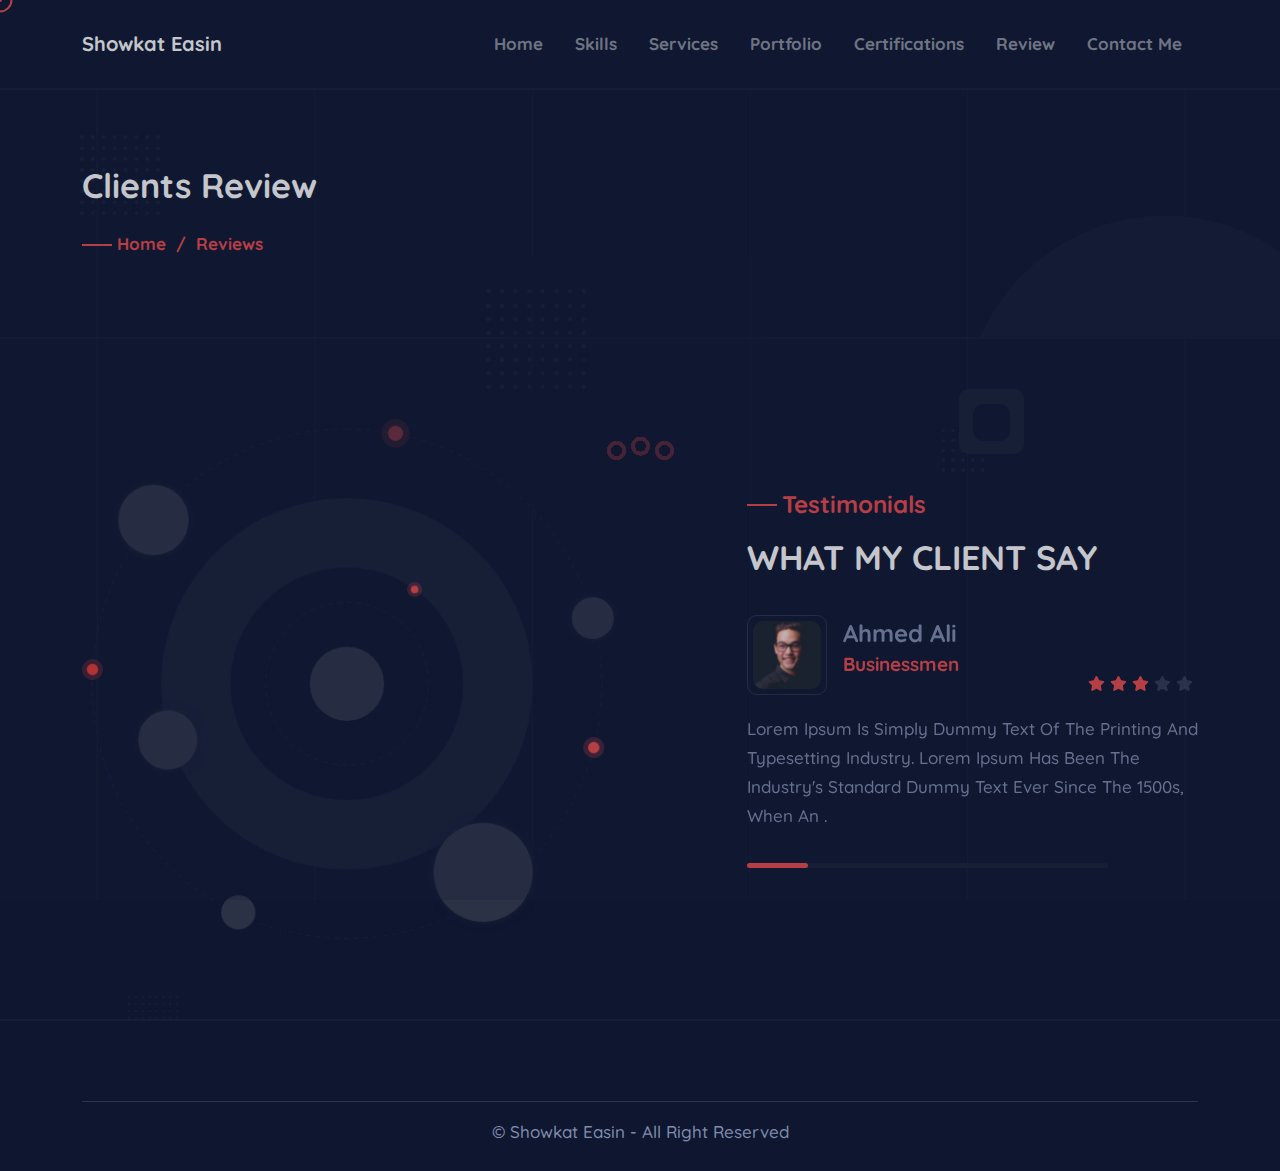
<file: comment.html>
<!DOCTYPE html>
<html lang="en" dir="ltr">

<head>
    <!-- meta -->
    <meta charset="UTF-8" />
    <meta http-equiv="X-UA-Compatible" content="IE=edge" />
    <meta name="viewport" content="width=device-width, initial-scale=1.0" />
    <meta name="description" content="Personal Portfolio HTML Template" />
    <meta name="keywords" content="Personal, Portfolio, Website, creative, freelancer, modern, onepage, UI, ux" />
    <!-- favicon -->
    <link rel="shortcut icon" href="assets/images/icon/star.png" type="image/x-icon" />
    <!-- stylesheet -->
    <link rel="stylesheet" href="assets/css/bootstrap.min.css" />
    <link rel="stylesheet" href="https://cdnjs.cloudflare.com/ajax/libs/font-awesome/6.1.1/css/all.min.css" />
    <link rel='stylesheet' href='https://cdn-uicons.flaticon.com/uicons-regular-rounded/css/uicons-regular-rounded.css'>
    <link rel="stylesheet" href="assets/css/swiper-bundle.min.css" />
    <link rel="stylesheet" href="assets/css/fancybox.css" />
    <link rel="stylesheet" href="assets/scss/style.css" />
    <!-- title page -->
    <title>Customer Review</title>
</head>

<body>


    <!-- preloader -->
    <div id="preloader"><img src="assets/images/icon/preloader.gif" alt="preloader"></div>
    <!-- preloader -->


    <!-- start navbar -->
    <nav class="navbar navbar-expand-lg navbar-dark bg-transparent">
        <div class="container">
            <a class="navbar-brand" href="#">Showkat Easin</a>
            <button class="navbar-toggler" id="js-nav-trigger" type="button" data-bs-toggle="collapse" data-bs-target="#navbarContent" aria-controls="navbarContent" aria-expanded="false" aria-label="Toggle">
                <span></span>
            </button>
            <!-- .navbar-collapse -->
            <div class="collapse navbar-collapse" id="navbarContent">
                <ul class="navbar-nav ms-auto">
                    
                    <li class="nav-item"><a class="nav-link" href="index.html">Home</a></li>                    
                    <li class="nav-item"><a class="nav-link" href="skills.html">Skills</a></li>
                    <li class="nav-item"><a class="nav-link" href="services.html">services</a></li>
                    <li class="nav-item"><a class="nav-link" href="portfolio.html">portfolio</a></li>
                    <li class="nav-item"><a class="nav-link" href="certificate.html">Certifications</a></li>
                    <li class="nav-item"><a class="nav-link" href="comment.html">Review</a></li>
                    <li class="nav-item"><a class="nav-link" href="contact-me.html">contact me</a></li>
                </ul>
            </div>
            <!-- .navbar-collapse -->
        </div>
    </nav>
    <!-- end navbar -->



    <!-- start header -->
    <header class="has-style-02">
        <div class="container">

            <div class="shape">
                <img class="shape-10" src="assets/images/shape/shape-circle1.png" alt="shape">
                <img class="shape-03" src="assets/images/shape/shape-03.png" alt="shape">
            </div>

            <div class="row">
                <div class="col-12">
                    <div class="breadcrumb">
                        <h2>Clients Review</h2>
                        <ul class="d-flex">
                            <li><a href="index.html">home</a></li>
                            <li>/</li>
                            <li>Reviews</li>
                        </ul>
                    </div>
                </div>
            </div>

        </div>
    </header>
    <!-- end header -->


    <!-- start comment -->
    <section class="section testimonials has-style-01">

        <div class="shape">
            <img class="shape-03" src="assets/images/shape/shape-03.png" alt="shape">
            <img class="shape-04" src="assets/images/shape/shape-what-i-do2.png" alt="shape">
        </div>
        <div class="container">
            <div class="row align-items-center justify-content-between">
                <div class="col-lg-6 col-md-6 col-12">
                    <img class="testimonials-img" src="assets/images/testimonials/shape-testimonials-empty.png" alt="testimonials">
                </div>
                <div class="col-lg-5 col-md-6 col-12">
                    <div class="heading-title">
                        <h3>testimonials</h3>
                        <h2>WHAT MY CLIENT SAY</h2>
                    </div>
                    <div class="swiper testimonialsSwiper">
                        <div class="swiper-wrapper">
                            <!-- swiper-slide -->
                            <div class="swiper-slide">
                                <div class="heading">
                                    <div class="information d-flex">
                                        <img src="assets/images/testimonials/photo-testimonials1.png" alt="photo">
                                        <div class="info">
                                            <h3>ahmed ali</h3>
                                            <h4>Businessmen</h4>
                                        </div>
                                    </div>
                                    <ul class="stars d-flex">
                                        <li class="perfect"><i class="fa-solid fa-star"></i></li>
                                        <li class="perfect"><i class="fa-solid fa-star"></i></li>
                                        <li class="perfect"><i class="fa-solid fa-star"></i></li>
                                        <li><i class="fa-solid fa-star"></i></li>
                                        <li><i class="fa-solid fa-star"></i></li>
                                    </ul>
                                </div>
                                <div class="desc"><p>Lorem Ipsum is simply dummy text of the printing and typesetting industry. Lorem Ipsum has been the industry's standard dummy text ever since the 1500s, when an .</p>
                                </div>
                            </div>
                            <!-- swiper-slide -->

                            <!-- swiper-slide -->
                            <div class="swiper-slide">
                                <div class="heading d-flex">
                                    <div class="information d-flex">
                                        <img src="assets/images/testimonials/photo-testimonials1.png" alt="photo">
                                        <div class="info">
                                            <h3>ahmed ali</h3>
                                            <h4>Businessmen</h4>
                                        </div>
                                    </div>
                                    <ul class="stars d-flex">
                                        <li class="perfect"><i class="fa-solid fa-star"></i></li>
                                        <li class="perfect"><i class="fa-solid fa-star"></i></li>
                                        <li class="perfect"><i class="fa-solid fa-star"></i></li>
                                        <li class="perfect"><i class="fa-solid fa-star"></i></li>
                                        <li class="perfect"><i class="fa-solid fa-star"></i></li>
                                    </ul>
                                </div>
                                <div class="desc"><p>Lorem Ipsum is simply dummy text of the printing and typesetting industry. Lorem Ipsum has been the industry's standard dummy text ever since the 1500s, when an .</p>
                                </div>
                            </div>
                            <!-- swiper-slide -->
                            <div class="swiper-slide">
                                <div class="heading d-flex">
                                    <div class="information d-flex">
                                        <img src="assets/images/testimonials/photo-testimonials1.png" alt="photo">
                                        <div class="info">
                                            <h3>ahmed ali</h3>
                                            <h4>Businessmen</h4>
                                        </div>
                                    </div>
                                    <ul class="stars d-flex">
                                        <li class="perfect"><i class="fa-solid fa-star"></i></li>
                                        <li class="perfect"><i class="fa-solid fa-star"></i></li>
                                        <li class="perfect"><i class="fa-solid fa-star"></i></li>
                                        <li class="perfect"><i class="fa-solid fa-star"></i></li>
                                        <li><i class="fa-solid fa-star"></i></li>
                                    </ul>
                                </div>
                                <div class="desc"><p>I use a pos software from him. this outstanding. I am appreciating his working</p>
                                </div>
                            </div>
                            <!-- swiper-slide -->
                            <div class="swiper-slide">
                                <div class="heading d-flex">
                                    <div class="information d-flex">
                                        <img src="assets/images/testimonials/photo-testimonials1.png" alt="photo">
                                        <div class="info">
                                            <h3>Asad Ali</h3>
                                            <h4>Businessmen</h4>
                                        </div>
                                    </div>
                                    <ul class="stars d-flex">
                                        <li class="perfect"><i class="fa-solid fa-star"></i></li>
                                        <li class="perfect"><i class="fa-solid fa-star"></i></li>
                                        <li class="perfect"><i class="fa-solid fa-star"></i></li>
                                        <li class="perfect"><i class="fa-solid fa-star"></i></li>
                                        <li><i class="fa-solid fa-star"></i></li>
                                    </ul>
                                </div>
                                <div class="desc"><p>I use a pos software from him. this outstanding. I am appreciating his working</p>
                                </div>
                            </div>

                            <!-- swiper-slide -->
                            <div class="swiper-slide">
                                
                                <div class="heading d-flex">
                                    <div class="information d-flex">
                                        <img src="assets/images/testimonials/photo-testimonials1.png" alt="photo">
                                        <div class="info">
                                            <h3>Ismail Miazi</h3>
                                            <h4>Businessmen</h4>
                                        </div>
                                    </div>
                                    <ul class="stars d-flex">
                                        <li class="perfect"><i class="fa-solid fa-star"></i></li>
                                        <li class="perfect"><i class="fa-solid fa-star"></i></li>
                                        <li class="perfect"><i class="fa-solid fa-star"></i></li>
                                        <li class="perfect"><i class="fa-solid fa-star"></i></li>
                                        <li class="perfect"><i class="fa-solid fa-star"></i></li>
                                    </ul>
                                </div>
                                <div class="desc"><p>Lorem Ipsum is simply dummy text of the printing and typesetting industry. Lorem Ipsum has been the industry's standard dummy text ever since the 1500s, when an .</p>
                                </div>
                            </div>
                            <!-- swiper-slide -->
                        </div>
                        <div class="swiper-scrollbar"></div>                    
                        <div class="arrow d-flex">
                            <i class="fi fi-rr-arrow-left"></i>
                            <i class="fi fi-rr-arrow-right"></i>
                        </div>
                    </div>
                </div>
            </div>
        </div>
    </section>
    <!-- end testimonials -->

   
    <!-- end comment -->
    
    <!-- start footer -->
    <footer class="has-style-01">
        <div class="shape">
            <img class="shape-03" src="assets/images/shape/shape-03.png" alt="shape">
        </div>
        <div class="container">
            <div class="row">  
            </div>
            <hr>
            <p class="text-center">&copy; Showkat Easin - all right reserved</p>
        </div>
    </footer>
    <!-- end footer -->


    <!-- start scroll up -->
    <div id="progress"><span id="progress-value">&#x1F815;</span></div>
    <!-- end scroll up -->


    <!-- scripts -->
    <script src="assets/js/jquery-3.6.0.min.js"></script>
    <script src="assets/js/bootstrap.bundle.min.js"></script>
    <script src="assets/js/mixitup.min.js"></script>
    <script src="assets/js/swiper-bundle.min.js"></script>
    <script src="assets/js/kursor.js"></script>
    <script src="assets/js/ajax-form.js"></script>
    <script src="assets/js/main.js"></script>
</body>

</html>
</file>
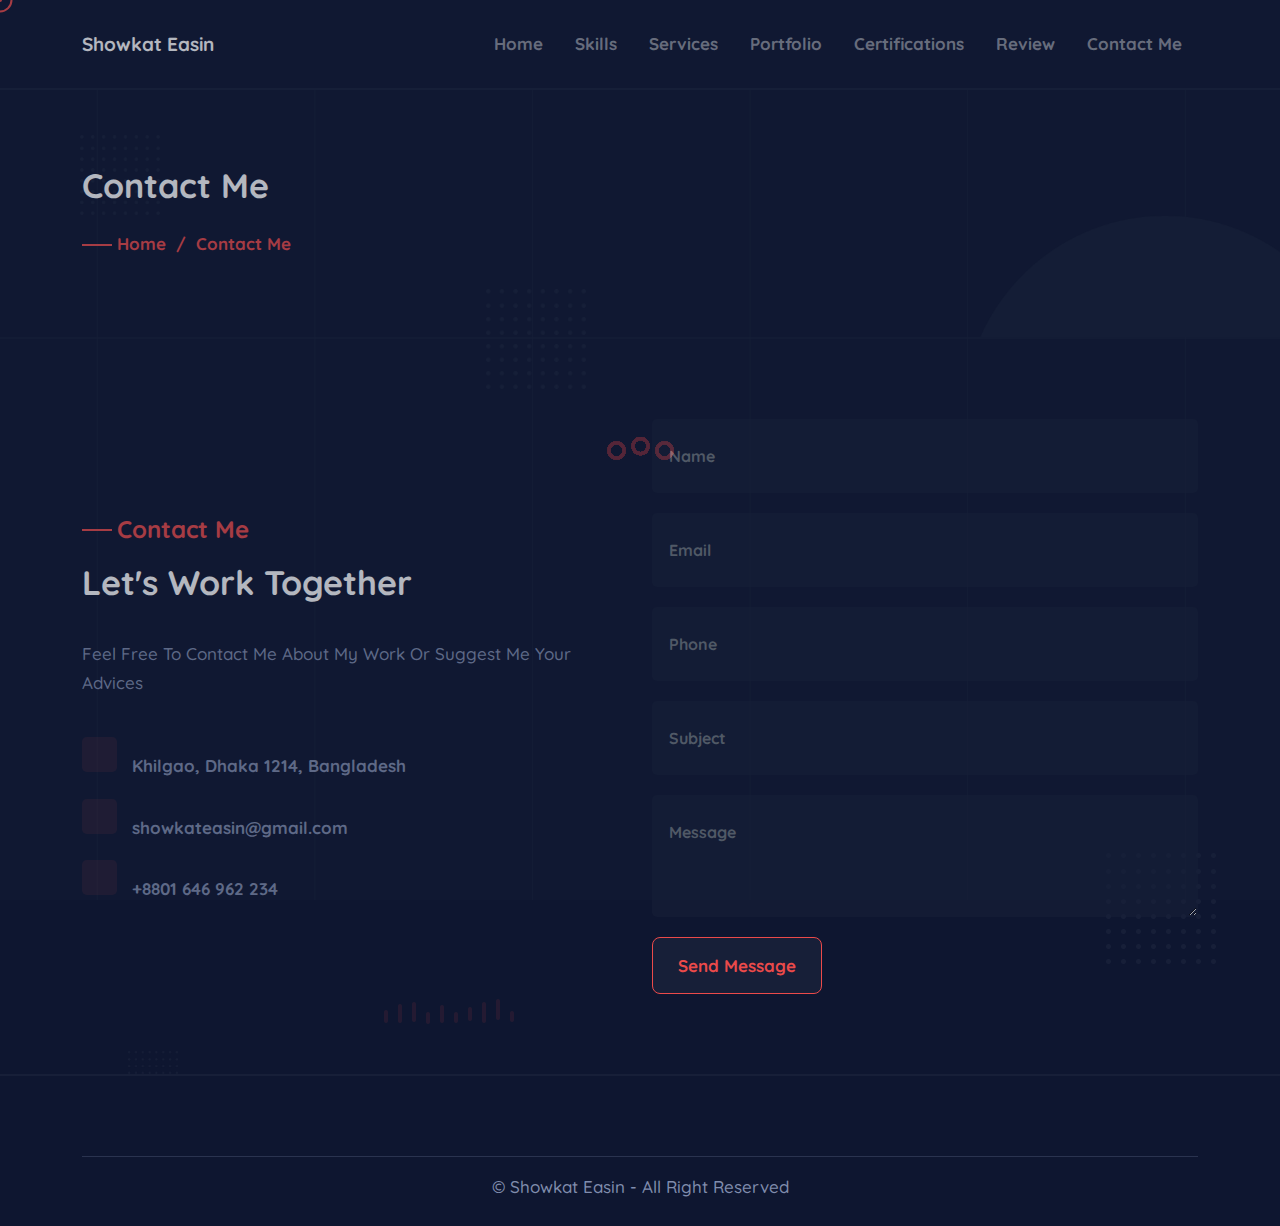
<file: contact-me.html>
<!DOCTYPE html>
<html lang="en" dir="ltr">

<head>
    <!-- meta -->
    <meta charset="UTF-8" />
    <meta http-equiv="X-UA-Compatible" content="IE=edge" />
    <meta name="viewport" content="width=device-width, initial-scale=1.0" />
    <meta name="description" content="Personal Portfolio HTML Template" />
    <meta name="keywords" content="Personal, Portfolio, Website, creative, freelancer, modern, onepage, UI, ux" />
    <!-- favicon -->
    <link rel="shortcut icon" href="assets/images/icon/star.png" type="image/x-icon" />
    <!-- stylesheet -->
    <link rel="stylesheet" href="assets/css/bootstrap.min.css" />
    <link rel="stylesheet" href="https://cdnjs.cloudflare.com/ajax/libs/font-awesome/6.1.1/css/all.min.css" />
    <link rel='stylesheet' href='https://cdn-uicons.flaticon.com/uicons-regular-rounded/css/uicons-regular-rounded.css'>
    <link rel="stylesheet" href="assets/css/swiper-bundle.min.css" />
    <link rel="stylesheet" href="assets/css/fancybox.css" />
    <link rel="stylesheet" href="assets/scss/style.css" />
    <!-- title page -->
    <title>Contact</title>
</head>

<body>


    <!-- preloader -->
    <div id="preloader"><img src="assets/images/icon/preloader.gif" alt="preloader"></div>
    <!-- preloader -->
    <!-- start navbar -->
    <nav class="navbar navbar-expand-lg navbar-dark bg-transparent">
        <div class="container">
            <a class="navbar-brand" href="#"><h4>Showkat Easin</h4></a>
            <button class="navbar-toggler" id="js-nav-trigger" type="button" data-bs-toggle="collapse" data-bs-target="#navbarContent" aria-controls="navbarContent" aria-expanded="false" aria-label="Toggle">
                <span></span>
            </button>
            <!-- .navbar-collapse -->
            <div class="collapse navbar-collapse" id="navbarContent">
                <ul class="navbar-nav ms-auto">
                    <li class="nav-item"><a class="nav-link" href="index.html">Home</a></li>                    
                    <li class="nav-item"><a class="nav-link" href="skills.html">Skills</a></li>
                    <li class="nav-item"><a class="nav-link" href="services.html">services</a></li>
                    <li class="nav-item"><a class="nav-link" href="portfolio.html">portfolio</a></li>
                    <li class="nav-item"><a class="nav-link" href="certificate.html">Certifications</a></li>
                    <li class="nav-item"><a class="nav-link" href="comment.html">Review</a></li>
                    <li class="nav-item"><a class="nav-link" href="contact-me.html">contact me</a></li>
                </ul>
            </div>
            <!-- .navbar-collapse -->
        </div>
    </nav>
    <!-- end navbar -->
    <!-- start header -->
    <header class="has-style-02">
        <div class="container">
            <div class="shape">
                <img class="shape-10" src="assets/images/shape/shape-circle1.png" alt="shape">
                <img class="shape-03" src="assets/images/shape/shape-03.png" alt="shape">
            </div>

            <div class="row">
                <div class="col-12">
                    <div class="breadcrumb">
                        <h2>Contact Me</h2>
                        <ul class="d-flex">
                            <li><a href="index.html">home</a></li>
                            <li>/</li>
                            <li>Contact Me</li>
                        </ul>
                    </div>
                </div>
            </div>

        </div>
    </header>
    <!-- end header -->


    <!-- start contact Me -->
    <section class="section contact-me has-style-01">

        <div class="shape">
            <img class="shape-03" src="assets/images/shape/shape-03.png" alt="shape">
            <img class="shape-07" src="assets/images/shape/shape-05.png" alt="shape">
            <img class="shape-09" src="assets/images/shape/shape-03.png" alt="shape">
        </div>

        <div class="container">
            <div class="row align-items-center justify-content-between">

                <div class="col-lg-6">
                    <div class="heading-title">
                        <h3>contact Me</h3>
                        <h2>Let's Work together</h2>
                    </div>
                    <p>Feel free to Contact me about my work or suggest me your advices</p>
                    <ul class="info">
                        <li><i class="fi fi-rr-marker"></i>Khilgao, Dhaka 1214, Bangladesh</li>
                        <li><i class="fi fi-rr-envelope"></i><a href="mailto:admin@example.com">showkateasin@gmail.com</a></li>
                        <li><i class="fi fi-rr-call-incoming"></i><a href="tel:201000077700">+8801 646 962 234</a></li>
                    </ul>
                </div>

                <div class="col-lg-6">
                    <div class="contact_form">
            
                        <div class="row">
                           <div class="col-lg-12">
                              <form class="contact__form" method="post" action="mail.php">
                                 <!-- form message -->
                                 <div class="row">
                                    <div class="col-12">
                                       <div class="alert alert-success contact__msg" style="display: none" role="alert">
                                          Your message was sent successfully.
                                       </div>
                                    </div>
                                 </div>
                                 <!-- end message -->
                                 <!-- form element -->
                                 <div class="row">
                                    <div class="col-12 form-group">
                                        <i class="fi fi-rr-user"></i>
                                        <input name="name" type="text" class="form-control" placeholder="Name" required>
                                    </div>

                                    <div class="col-12 form-group">
                                        <i class="fi fi-rr-envelope"></i>
                                        <input name="email" type="email" class="form-control" placeholder="Email" required>
                                    </div>

                                    <div class="col-12 form-group">
                                        <i class="fi fi-rr-call-incoming"></i>
                                        <input name="phone" type="text" class="form-control" placeholder="Phone" required>
                                    </div>

                                    <div class="col-12 form-group">
                                        <i class="fi fi-rr-pencil"></i>
                                        <input name="subject" type="text" class="form-control" placeholder="Subject" required>
                                    </div>

                                    <div class="col-12 form-group">
                                        <i class="fi fi-rr-document"></i>
                                        <textarea name="message" class="form-control" rows="3" placeholder="Message" required></textarea>
                                    </div>

                                    <div class="col-12"><input name="submit" type="submit" class="btn btn-generic" value="Send Message"></div>
                                 </div>
                                 <!-- end form element -->
                              </form>
                           </div>
                        </div>
            
                     </div>
                </div>

            </div>
        </div>
    </section>
    <!-- end contact Me -->
        

    <!-- start footer -->
    <footer class="has-style-01">
        <div class="shape">
            <img class="shape-03" src="assets/images/shape/shape-03.png" alt="shape">
        </div>
        <div class="container">
            <div class="row">  
            </div>
            <hr>
            <p class="text-center">&copy; Showkat Easin - all right reserved</p>
        </div>
    </footer>
    <!-- end footer -->


    <!-- start scroll up -->
    <div id="progress"><span id="progress-value">&#x1F815;</span></div>
    <!-- end scroll up -->


    <!-- scripts -->
    <script src="assets/js/jquery-3.6.0.min.js"></script>
    <script src="assets/js/bootstrap.bundle.min.js"></script>
    <script src="assets/js/mixitup.min.js"></script>
    <script src="assets/js/swiper-bundle.min.js"></script>
    <script src="assets/js/kursor.js"></script>
    <script src="assets/js/ajax-form.js"></script>
    <script src="assets/js/main.js"></script>
</body>

</html>
</file>
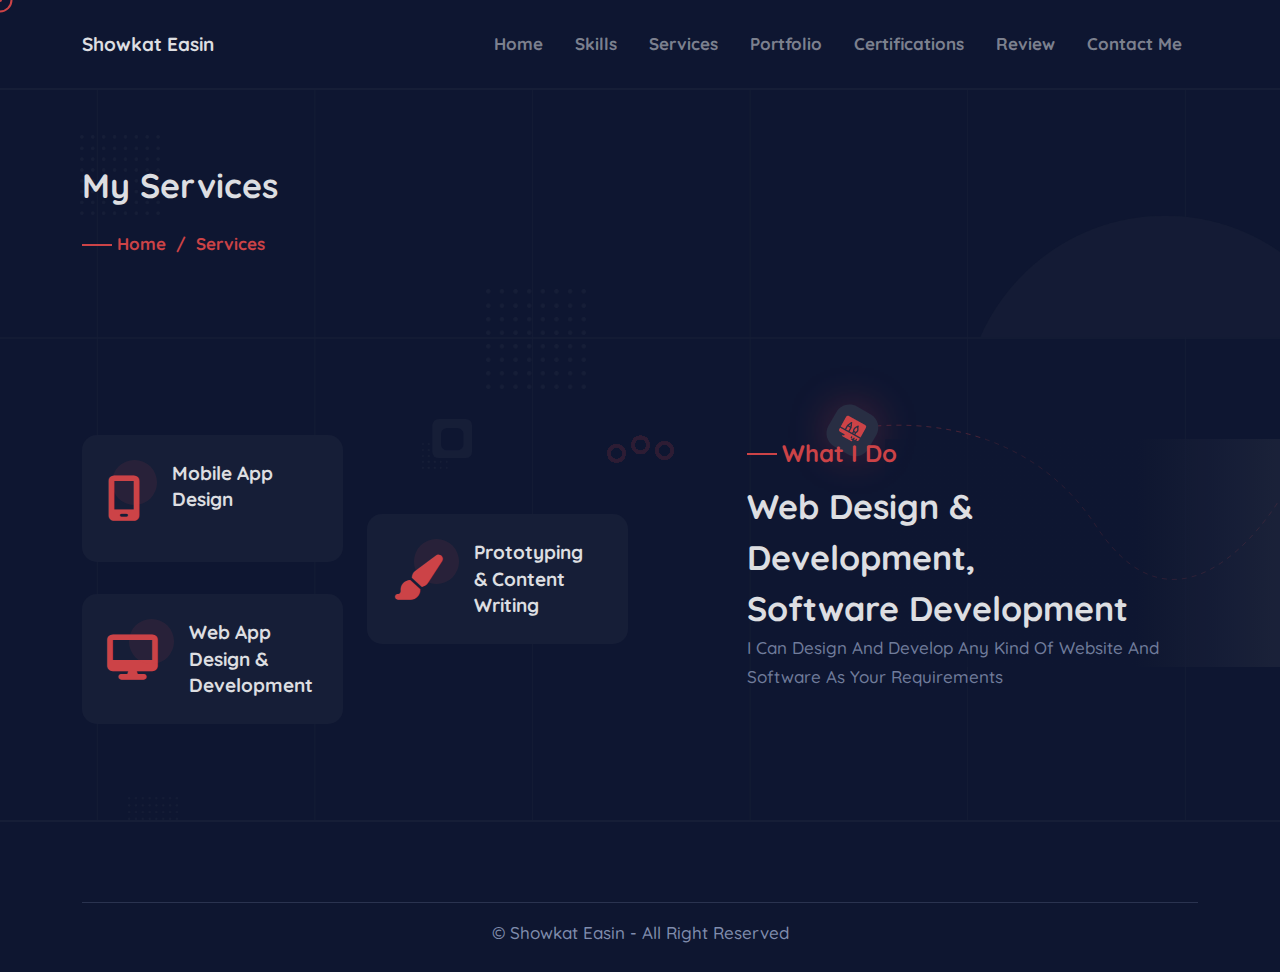
<file: services.html>
<!DOCTYPE html>
<html lang="en" dir="ltr">
    
<head>
    <!-- meta -->
    <meta charset="UTF-8" />
    <meta http-equiv="X-UA-Compatible" content="IE=edge" />
    <meta name="viewport" content="width=device-width, initial-scale=1.0" />
    <meta name="description" content="Personal Portfolio HTML Template" />
    <meta name="keywords" content="Personal, Portfolio, Website, creative, freelancer, modern, onepage, UI, ux" />
    <!-- favicon -->
    <link rel="shortcut icon" href="assets/images/icon/star.png" type="image/x-icon" />
    <!-- stylesheet -->
    <link rel="stylesheet" href="assets/css/bootstrap.min.css" />
    <link rel="stylesheet" href="https://cdnjs.cloudflare.com/ajax/libs/font-awesome/6.1.1/css/all.min.css" />
    <link rel='stylesheet' href='https://cdn-uicons.flaticon.com/uicons-regular-rounded/css/uicons-regular-rounded.css'>
    <link rel="stylesheet" href="assets/css/swiper-bundle.min.css" />
    <link rel="stylesheet" href="assets/css/fancybox.css" />
    <link rel="stylesheet" href="assets/scss/style.css" />
    <!-- title page -->
    <title>Services</title>
</head>

<body>
    <!-- preloader -->
    <div id="preloader"><img src="assets/images/icon/preloader.gif" alt="preloader"></div>
    <!-- preloader -->

    <!-- start navbar -->
    <!-- start navbar -->
    <nav class="navbar navbar-expand-lg navbar-dark bg-transparent">
        <div class="container">
            <a class="navbar-brand" href="#"><h4>Showkat Easin</h4></a>
            <button class="navbar-toggler" id="js-nav-trigger" type="button" data-bs-toggle="collapse" data-bs-target="#navbarContent" aria-controls="navbarContent" aria-expanded="false" aria-label="Toggle">
                <span></span>
            </button>
            <!-- .navbar-collapse -->
            <div class="collapse navbar-collapse" id="navbarContent">
                <ul class="navbar-nav ms-auto">
                    <li class="nav-item"><a class="nav-link" href="index.html">Home</a></li>                    
                    <li class="nav-item"><a class="nav-link" href="skills.html">Skills</a></li>
                    <li class="nav-item"><a class="nav-link" href="services.html">services</a></li>
                    <li class="nav-item"><a class="nav-link" href="portfolio.html">portfolio</a></li>
                    <li class="nav-item"><a class="nav-link" href="certificate.html">Certifications</a></li>
                    <li class="nav-item"><a class="nav-link" href="comment.html">Review</a></li>
                    <li class="nav-item"><a class="nav-link" href="contact-me.html">contact me</a></li>
                </ul>
            </div>
            <!-- .navbar-collapse -->
        </div>
    </nav>
    <!-- end navbar -->

     <!-- start header -->
     <header class="has-style-02">
        <div class="container">

            <div class="shape">
                <img class="shape-10" src="assets/images/shape/shape-circle1.png" alt="shape">
                <img class="shape-03" src="assets/images/shape/shape-03.png" alt="shape">
            </div>
            <div class="row">
                <div class="col-12">
                    <div class="breadcrumb">
                        <h2>My Services</h2>
                        <ul class="d-flex">
                            <li><a href="index.html">home</a></li>
                            <li>/</li>
                            <li>Services</li>
                        </ul>
                    </div>
                </div>
            </div>

        </div>
    </header>
    <!-- end header -->


      <!-- start what-do -->
      <section id="services" class="section what-do has-style-01">
        <div class="shape">
            <img class="shape-03" src="assets/images/shape/shape-03.png" alt="shape">
            <img class="shape-04" src="assets/images/shape/shape-what-i-do2.png" alt="shape">
            <img class="shape-05" src="assets/images/shape/shape-what-i-do1.png" alt="shape">
            <img class="shape-06" src="assets/images/shape/shape-what-i-do4.png" alt="shape">
        </div>
        <div class="container">
            <div class="row align-items-center justify-content-between flex-row-reverse">

                <!-- start heading-title -->
                <div class="col-lg-5 col-md-6 col-12">
                    <div class="heading-title">
                        <h3>what i do</h3>
                        <h2>Web design & Development, <br> Software Development</h2>
                        <p>I can Design and develop any kind of website and software as your requirements</p>
                    </div>
                </div>
                <!-- end heading-title -->

                <!-- start hero-content -->
                <div class="col-lg-6 col-md-6 col-12 hero-content">
                    <div class="row align-items-center justify-content-between">
                        <div class="col-lg-6 col-md-12">
                            <div class="row">
                                <div class="col-12">
                                    <div class="box">
                                        <div class="icon"><i class="fa-solid fa-mobile-screen"></i></div>
                                        <h4>Mobile App <br> Design</h4>
                                    </div>
                                </div>
                                <div class="col-12">
                                    <div class="box">
                                        <div class="icon"><i class="fa-solid fa-desktop"></i></div>
                                        <h4>Web App <br> Design & Development</h4>
                                    </div>
                                </div>
                            </div>
                        </div>
                        <div class="col-lg-6 col-md-12">
                            <div class="box">
                                <div class="icon"><i class="fa-solid fa-paintbrush"></i></div>
                                <h4>Prototyping <br> & Content Writing</h4>
                            </div>
                        </div>
                    </div>
                </div>
                <!-- end hero-content -->
            </div>
        </div>
    </section>
    <!-- end what-do -->
    

    <!-- start footer -->
    <footer class="has-style-01">
        <div class="shape">
            <img class="shape-03" src="assets/images/shape/shape-03.png" alt="shape">
        </div>
        <div class="container">
            <div class="row">
                <div class="col-lg-8 col-md-7 col-12">
                </div>
                <div class="col-lg-4 col-md-5 col-12">
                </div>
            </div>
            <hr>
            <p class="text-center">&copy; Showkat Easin - all right reserved</p>
        </div>
    </footer>
    <!-- end footer -->

    <!-- start scroll up -->
    <div id="progress"><span id="progress-value">&#x1F815;</span></div>
    <!-- end scroll up -->


    <!-- scripts -->
    <script src="assets/js/jquery-3.6.0.min.js"></script>
    <script src="assets/js/bootstrap.bundle.min.js"></script>
    <script src="assets/js/mixitup.min.js"></script>
    <script src="assets/js/swiper-bundle.min.js"></script>
    <script src="assets/js/kursor.js"></script>
    <script src="assets/js/ajax-form.js"></script>
    <script src="assets/js/main.js"></script>
</body>

</html>
</file>
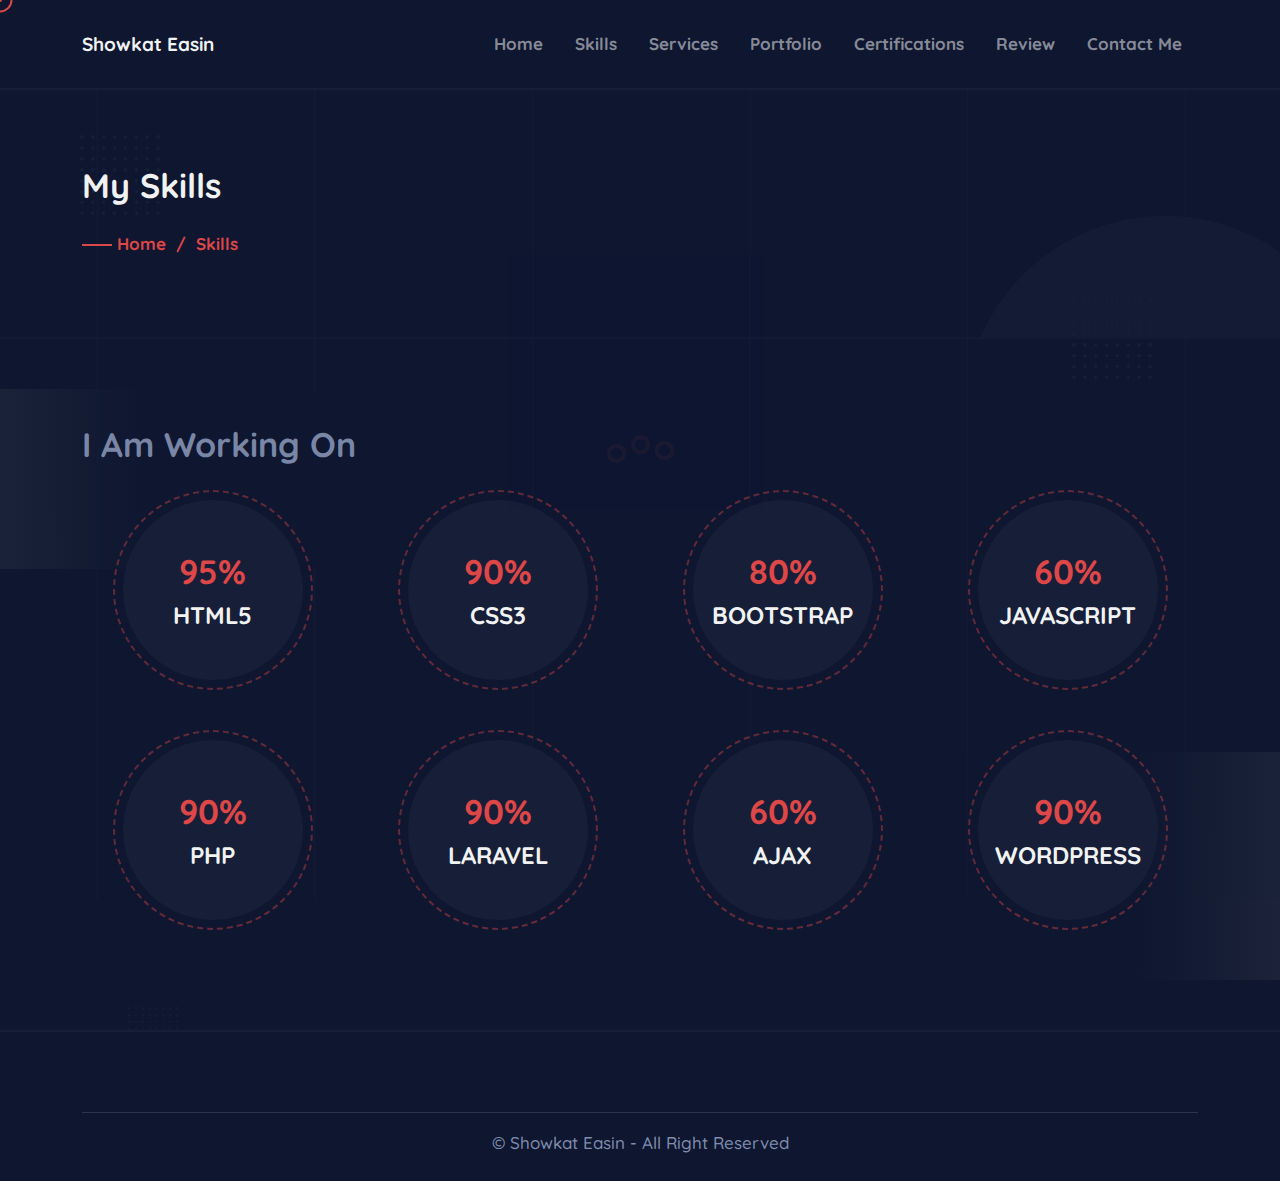
<file: skills.html>
<!DOCTYPE html>
<html lang="en" dir="ltr">

<head>
    <!-- meta -->
    <meta charset="UTF-8" />
    <meta http-equiv="X-UA-Compatible" content="IE=edge" />
    <meta name="viewport" content="width=device-width, initial-scale=1.0" />
    <meta name="description" content="Personal Portfolio HTML Template" />
    <meta name="keywords" content="Personal, Portfolio, Website, creative, freelancer, modern, onepage, UI, ux" />
    <!-- favicon -->
    <link rel="shortcut icon" href="assets/images/icon/star.png" type="image/x-icon" />
    <!-- stylesheet -->
    <link rel="stylesheet" href="assets/css/bootstrap.min.css" />
    <link rel="stylesheet" href="https://cdnjs.cloudflare.com/ajax/libs/font-awesome/6.1.1/css/all.min.css" />
    <link rel='stylesheet' href='https://cdn-uicons.flaticon.com/uicons-regular-rounded/css/uicons-regular-rounded.css'>
    <link rel="stylesheet" href="assets/css/swiper-bundle.min.css" />
    <link rel="stylesheet" href="assets/css/fancybox.css" />
    <link rel="stylesheet" href="assets/scss/style.css" />
    <!-- title page -->
    <title>Skills</title>
</head>

<body>
 <!-- preloader -->
    <div id="preloader"><img src="assets/images/icon/preloader.gif" alt="preloader"></div>
    <!-- preloader -->

    <!-- start navbar -->
    <nav class="navbar navbar-expand-lg navbar-dark bg-transparent">
        <div class="container">
            <a class="navbar-brand" href="#"><h4>Showkat Easin</h4></a>
            <button class="navbar-toggler" id="js-nav-trigger" type="button" data-bs-toggle="collapse" data-bs-target="#navbarContent" aria-controls="navbarContent" aria-expanded="false" aria-label="Toggle">
                <span></span>
            </button>
            <!-- .navbar-collapse -->
            <div class="collapse navbar-collapse" id="navbarContent">
                <ul class="navbar-nav ms-auto">
                    <li class="nav-item"><a class="nav-link" href="index.html">Home</a></li>                    
                    <li class="nav-item"><a class="nav-link" href="skills.html">Skills</a></li>
                    <li class="nav-item"><a class="nav-link" href="services.html">services</a></li>
                    <li class="nav-item"><a class="nav-link" href="portfolio.html">portfolio</a></li>
                    <li class="nav-item"><a class="nav-link" href="certificate.html">Certifications</a></li>
                    <li class="nav-item"><a class="nav-link" href="comment.html">Review</a></li>
                    <li class="nav-item"><a class="nav-link" href="contact-me.html">contact me</a></li>
                </ul>
            </div>
            <!-- .navbar-collapse -->
        </div>
    </nav>
    <!-- end navbar -->

   
    <header class="has-style-02">
        <div class="container">

            <div class="shape">
                <img class="shape-10" src="assets/images/shape/shape-circle1.png" alt="shape">
                <img class="shape-03" src="assets/images/shape/shape-03.png" alt="shape">
            </div>

            <div class="row">
                <div class="col-12">
                    <div class="breadcrumb">
                        <h2>My Skills</h2>
                        <ul class="d-flex">
                            <li><a href="index.html">home</a></li>
                            <li>/</li>
                            <li>Skills</li>
                        </ul>
                    </div>
                </div>
            </div>

        </div>
    </header>

         <!-- start skills -->
    <section class="section skils has-style-01">
        <div class="shape">
            <img class="shape-03" src="assets/images/shape/shape-03.png" alt="shape">
            <img class="shape-06" src="assets/images/shape/shape-what-i-do4.png" alt="shape">
            <img class="shape-08" src="assets/images/shape/shape-statistics2.png" alt="shape">
        </div>
        <div class="container">
            <h2>I am working on</h2>
            <div class="row">
                <div class="col-lg-3 col-md-6 col-12">
                    <div class="progress" data-percentage="95">
                        <span class="progress-left"><span class="progress-bar"></span></span>
                        <span class="progress-right"><span class="progress-bar"></span></span>
                        <div class="progress-value">
                            <h2>95%</h2>
                            <h3>HTML5</h3>
                        </div> 
                    </div>
                </div>
                <div class="col-lg-3 col-md-6 col-12">
                    <div class="progress" data-percentage="90">
                        <span class="progress-left"><span class="progress-bar"></span></span>
                        <span class="progress-right"><span class="progress-bar"></span></span>
                        <div class="progress-value">
                            <h2>90%</h2>
                            <h3>CSS3</h3>
                        </div> 
                    </div>
                </div>
                <div class="col-lg-3 col-md-6 col-12">
                    <div class="progress" data-percentage="75">
                        <span class="progress-left"><span class="progress-bar"></span></span>
                        <span class="progress-right"><span class="progress-bar"></span></span>
                        <div class="progress-value">
                            <h2>80%</h2>
                            <h3>BOOTSTRAP</h3>
                        </div> 
                    </div>
                </div>
             <div class="col-lg-3 col-md-6 col-12">
                    <div class="progress" data-percentage="50">
                        <span class="progress-left"><span class="progress-bar"></span></span>
                        <span class="progress-right"><span class="progress-bar"></span></span>
                        <div class="progress-value">
                            <h2>60%</h2>
                            <h3>JAVASCRIPT</h3>
                        </div> 
                    </div>
                </div>

                <div class="col-lg-3 col-md-6 col-12">
                    <div class="progress" data-percentage="90">
                        <span class="progress-left"><span class="progress-bar"></span></span>
                        <span class="progress-right"><span class="progress-bar"></span></span>
                        <div class="progress-value">
                            <h2>90%</h2>
                            <h3>PHP</h3>
                        </div> 
                    </div>
                </div>
                <div class="col-lg-3 col-md-6 col-12">
                    <div class="progress" data-percentage="90">
                        <span class="progress-left"><span class="progress-bar"></span></span>
                        <span class="progress-right"><span class="progress-bar"></span></span>
                        <div class="progress-value">
                            <h2>90%</h2>
                            <h3>LARAVEL</h3>
                        </div> 
                    </div>
                </div>
                <div class="col-lg-3 col-md-6 col-12">
                    <div class="progress" data-percentage="50">
                        <span class="progress-left"><span class="progress-bar"></span></span>
                        <span class="progress-right"><span class="progress-bar"></span></span>
                        <div class="progress-value">
                            <h2>60%</h2>
                            <h3>AJAX</h3>
                        </div> 
                    </div>
                </div>
                <div class="col-lg-3 col-md-6 col-12">
                    <div class="progress" data-percentage="90">
                        <span class="progress-left"><span class="progress-bar"></span></span>
                        <span class="progress-right"><span class="progress-bar"></span></span>
                        <div class="progress-value">
                            <h2>90%</h2>
                            <h3>WORDPRESS</h3>
                        </div> 
                    </div>
                </div>
            </div>
        </div>
    </section>

       

    <!-- start footer -->
    <footer class="has-style-01">
        <div class="shape">
            <img class="shape-03" src="assets/images/shape/shape-03.png" alt="shape">
        </div>
        <div class="container">
            <div class="row">
            </div>
            <hr>
            <p class="text-center">&copy; Showkat Easin - all right reserved</p>
        </div>
    </footer>
    <!-- end footer -->
 <!-- start scroll up -->
    <div id="progress"><span id="progress-value">&#x1F815;</span></div>
    <!-- end scroll up -->
  <!-- scripts -->
    <script src="assets/js/jquery-3.6.0.min.js"></script>
    <script src="assets/js/bootstrap.bundle.min.js"></script>
    <script src="assets/js/mixitup.min.js"></script>
    <script src="assets/js/swiper-bundle.min.js"></script>
    <script src="assets/js/ajax-form.js"></script>
    <script src="assets/js/kursor.js"></script>
    <script src="assets/js/fancybox.umd.js"></script>
    <script src="assets/js/main.js"></script>
</body>
</html>
</file>
<file: assets/scss/style.css>
@charset "UTF-8";
/* start colors */
:root {
  --primary: #0e1630;
  --secondary: #eb4a4a;
  --tertiary: #171f38;
  --gray: #808dad;
  --white: #ffffff;
  --secondary-02: rgba(235, 74, 74, 0.1);
  --tertiary-02: rgba(23, 31, 56, 0.5);
}

.section {
  position: relative;
  padding: 5rem 0;
  border-top: 2px solid var(--tertiary-02);
}

@media (max-width: 767.98px) {
  .section {
    padding: 3rem 0;
  }
}

.heading-title {
  margin-bottom: 2rem;
}

@media (max-width: 767.98px) {
  .heading-title {
    margin-bottom: 1rem;
  }
}

.heading-title h3 {
  position: relative;
  padding-left: 35px;
}

.heading-title h3::before {
  position: absolute;
  content: "";
  background: var(--secondary);
  height: 2px;
  width: 30px;
  left: 0;
  top: 50%;
}

.heading-title h2 {
  color: var(--white);
  margin-top: 10px;
}

/*=============== navbar animation ===============*/
@-webkit-keyframes navbar-animation {
  0% {
    opacity: 0;
    -webkit-transform: translateY(-100%);
            transform: translateY(-100%);
  }
  100% {
    opacity: 1;
    -webkit-transform: translateY(0);
            transform: translateY(0);
  }
}
@keyframes navbar-animation {
  0% {
    opacity: 0;
    -webkit-transform: translateY(-100%);
            transform: translateY(-100%);
  }
  100% {
    opacity: 1;
    -webkit-transform: translateY(0);
            transform: translateY(0);
  }
}

/*=============== dropdown animation ===============*/
@-webkit-keyframes dropdown-animation {
  0% {
    -webkit-transform: scaleY(0);
            transform: scaleY(0);
  }
  50% {
    -webkit-transform: scaleY(1.1);
            transform: scaleY(1.1);
  }
  100% {
    -webkit-transform: scaleY(1);
            transform: scaleY(1);
  }
}
@keyframes dropdown-animation {
  0% {
    -webkit-transform: scaleY(0);
            transform: scaleY(0);
  }
  50% {
    -webkit-transform: scaleY(1.1);
            transform: scaleY(1.1);
  }
  100% {
    -webkit-transform: scaleY(1);
            transform: scaleY(1);
  }
}

/*=============== img-up-down-animation ===============*/
@-webkit-keyframes img-up-down-animation {
  0% {
    -webkit-transform: translateY(0);
            transform: translateY(0);
  }
  50% {
    -webkit-transform: translateY(25px);
            transform: translateY(25px);
  }
  100% {
    -webkit-transform: translateY(0);
            transform: translateY(0);
  }
}
@keyframes img-up-down-animation {
  0% {
    -webkit-transform: translateY(0);
            transform: translateY(0);
  }
  50% {
    -webkit-transform: translateY(25px);
            transform: translateY(25px);
  }
  100% {
    -webkit-transform: translateY(0);
            transform: translateY(0);
  }
}

/*=============== dropdown animation ===============*/
@-webkit-keyframes img-right-left-animation {
  0% {
    -webkit-transform: translateX(0);
            transform: translateX(0);
  }
  50% {
    -webkit-transform: translateX(25px);
            transform: translateX(25px);
  }
  100% {
    -webkit-transform: translateX(0);
            transform: translateX(0);
  }
}
@keyframes img-right-left-animation {
  0% {
    -webkit-transform: translateX(0);
            transform: translateX(0);
  }
  50% {
    -webkit-transform: translateX(25px);
            transform: translateX(25px);
  }
  100% {
    -webkit-transform: translateX(0);
            transform: translateX(0);
  }
}

/* start preloader */
#preloader {
  background: var(--tertiary);
  position: fixed;
  top: 0;
  left: 0;
  right: 0;
  bottom: 0;
  width: 100%;
  height: 100%;
  z-index: 999999;
  display: -webkit-box;
  display: -ms-flexbox;
  display: flex;
  -webkit-box-pack: center;
      -ms-flex-pack: center;
          justify-content: center;
  -webkit-box-align: center;
      -ms-flex-align: center;
          align-items: center;
}

/* end preloader */
/* start scroll progress up */
#progress {
  position: fixed;
  bottom: 1rem;
  right: 1rem;
  height: 45px;
  width: 45px;
  display: none;
  place-items: center;
  border-radius: 50%;
  -webkit-box-shadow: 0 0 10px rgba(0, 0, 0, 0.2);
          box-shadow: 0 0 10px rgba(0, 0, 0, 0.2);
  cursor: pointer;
}

#progress-value {
  display: block;
  height: calc(100% - 5px);
  width: calc(100% - 5px);
  background-color: var(--tertiary);
  border-radius: 50%;
  display: -ms-grid;
  display: grid;
  place-items: center;
  font-size: 24px;
  color: var(--gray);
  -webkit-transition: .3s ease;
  transition: .3s ease;
}

#progress-value:hover {
  color: var(--white);
}

/* end scroll progress up */
/* start shape */
.shape .shape-01, .shape .shape-02, .shape .shape-03, .shape .shape-04, .shape .shape-05, .shape .shape-06, .shape .shape-07, .shape .shape-08, .shape .shape-09, .shape .shape-10 {
  position: absolute;
  z-index: -1;
}

@media all and (max-width: 992px) {
  .shape .shape-01, .shape .shape-02, .shape .shape-03, .shape .shape-04, .shape .shape-05, .shape .shape-06, .shape .shape-07, .shape .shape-08, .shape .shape-09, .shape .shape-10 {
    display: none;
  }
}

/* end shape */
/* start breadcrumb */
.breadcrumb h2 {
  color: var(--white);
  display: block;
  width: 100%;
  margin-bottom: 20px;
}

.breadcrumb ul li {
  margin-right: 10px;
  color: var(--secondary);
}

.breadcrumb ul li a {
  color: var(--secondary);
  position: relative;
}

.breadcrumb ul li a:hover {
  color: var(--white);
}

.breadcrumb ul li a:first-child {
  padding-left: 35px;
}

.breadcrumb ul li a:first-child::before {
  position: absolute;
  content: "";
  background: var(--secondary);
  height: 2px;
  width: 30px;
  left: 0;
  top: 50%;
}

/* end breadcrumb */
/* start hr-01 */
hr.hr-01 {
  margin: 1.5rem 0;
  background: var(--gray);
  opacity: .1;
}

/* end hr-01 */
/* mixin bg-filter */
@font-face {
  font-family: "Quicksand-Bold";
  src: url("../fonts/Quicksand-Bold.ttf") format("truetype");
}

@font-face {
  font-family: "Quicksand-Medium";
  src: url("../fonts/Quicksand-Medium.ttf") format("truetype");
}

@font-face {
  font-family: "Quicksand-Regular";
  src: url("../fonts/Quicksand-Regular.ttf") format("truetype");
}

* {
  -webkit-box-sizing: border-box;
          box-sizing: border-box;
  padding: 0;
  margin: 0;
}

html {
  scroll-behavior: smooth;
}

a {
  text-decoration: none;
  -webkit-transition: .3s ease-in-out;
  transition: .3s ease-in-out;
}

ul {
  list-style: none;
}

img {
  max-width: 100%;
  height: auto;
}

ul,
li,
p,
h1,
h2,
h3,
h4,
h5 {
  margin: 0;
  padding: 0;
}

p,
h3,
h4 {
  font-weight: 500;
}

h1,
h2 {
  font-weight: 700;
}

h1 {
  font-size: 85px;
  line-height: 1em;
}

h2 {
  font-size: 34px;
  line-height: 1.5em;
}

h3 {
  color: var(--secondary);
  font-size: 24px;
  line-height: 1.5em;
}

h4 {
  color: var(--white);
  font-size: 19px;
  line-height: 1.4em;
}

p {
  font-size: 17px;
  line-height: 1.7em;
  font-family: "Quicksand-Medium", sans-serif;
}

.notCursor {
  cursor: none;
}

.notCursor * {
  cursor: none;
}

#kursorWrapper {
  position: fixed;
  z-index: 99999;
  overflow: hidden;
  pointer-events: none;
  top: 0;
  left: 0;
  width: 100%;
  height: 100%;
  overflow: hidden;
}

div[class*='kursor'] {
  position: fixed;
  pointer-events: none;
  -webkit-transform: translate(-50%, -50%);
          transform: translate(-50%, -50%);
  z-index: 10000;
}

div[class*='kursor'].kursor--hidden {
  opacity: 0;
  width: 0px;
  height: 0px;
}

div[class*='kursor'].kursor--1 {
  left: 0px;
  top: 0px;
  width: 25px;
  height: 25px;
  border-radius: 50%;
  border: 2px solid rgba(var(--k-color), 1);
  -webkit-transition: all 0.2s ease, top 0.18s ease-out, left 0.18s ease-out;
  transition: all 0.2s ease, top 0.18s ease-out, left 0.18s ease-out;
}

div[class*='kursor'].kursor--1 + .kursorChild {
  display: block;
  width: 4px;
  height: 4px;
  background: rgba(var(--k-color), 1);
  border-radius: 50%;
  -webkit-transition: all 0.2s ease, top 0s ease-out, left 0s ease-out;
  transition: all 0.2s ease, top 0s ease-out, left 0s ease-out;
}

div[class*='kursor'].kursor--1.--hover {
  width: 40px;
  height: 40px;
  border: 2px solid rgba(var(--k-color), 0);
  background: rgba(var(--k-color), 0.1);
}

div[class*='kursor'].kursor--1.--hover + .kursorChild {
  background: rgba(var(--k-color), 0.3);
}

div[class*='kursor'].kursor--1.kursor--down {
  width: 20px;
  height: 20px;
}

div[class*='kursor'].kursor--1.kursor--down + .kursorChild:after {
  width: 40px !important;
  height: 40px !important;
  opacity: 0;
  border: 1px solid;
  border-radius: 50%;
  border-color: rgba(var(--k-color), 1);
  -webkit-transition: all 0.4s ease;
  transition: all 0.4s ease;
}

div[class*='kursor'].kursor--2 {
  left: 0px;
  top: 0px;
  width: 20px;
  height: 20px;
  border-radius: 50%;
  background: rgba(var(--k-color), 1);
  -webkit-transition: all 0.2s ease, top 0.1s ease-out, left 0.1s ease-out;
  transition: all 0.2s ease, top 0.1s ease-out, left 0.1s ease-out;
}

div[class*='kursor'].kursor--2 + .kursorChild {
  display: block;
  width: 4px;
  height: 4px;
  background: rgba(var(--k-color), 1);
  border-radius: 50%;
  -webkit-transition: all 0.2s ease, top 0.2s ease-out, left 0.2s ease-out;
  transition: all 0.2s ease, top 0.2s ease-out, left 0.2s ease-out;
}

div[class*='kursor'].kursor--2.--hover {
  width: 40px;
  height: 40px;
  background: rgba(var(--k-color), 0.1);
}

div[class*='kursor'].kursor--2.--hover + .kursorChild {
  background: rgba(var(--k-color), 0.3);
}

div[class*='kursor'].kursor--2.kursor--down {
  width: 10px;
  height: 10px;
}

div[class*='kursor'].kursor--2.kursor--down + .kursorChild:after {
  width: 40px !important;
  height: 40px !important;
  opacity: 0;
  border: 1px solid;
  border-radius: 50%;
  border-color: rgba(var(--k-color), 1);
  -webkit-transition: all 0.4s ease;
  transition: all 0.4s ease;
}

div[class*='kursor'].kursor--3 {
  left: 0px;
  top: 0px;
  width: 20px;
  height: 20px;
  border: 1px solid rgba(var(--k-color), 1);
  -webkit-transition: all 0.2s ease, top 0.05s ease-out, left 0.05s ease-out;
  transition: all 0.2s ease, top 0.05s ease-out, left 0.05s ease-out;
}

div[class*='kursor'].kursor--3 + .kursorChild {
  display: block;
  width: 4px;
  height: 4px;
  background: rgba(var(--k-color), 1);
  -webkit-transition: all 0.2s ease, top 0.2s ease-out, left 0.2s ease-out;
  transition: all 0.2s ease, top 0.2s ease-out, left 0.2s ease-out;
}

div[class*='kursor'].kursor--3.--hover {
  width: 40px;
  height: 40px;
  background: rgba(var(--k-color), 0.1);
  border: 1px solid rgba(var(--k-color), 0);
}

div[class*='kursor'].kursor--3.--hover + .kursorChild {
  background: rgba(var(--k-color), 0.3);
}

div[class*='kursor'].kursor--3.kursor--down {
  width: 5px;
  height: 5px;
  border: 1px solid rgba(var(--k-color), 0);
}

div[class*='kursor'].kursor--3.kursor--down + .kursorChild {
  width: 10px;
  height: 10px;
}

div[class*='kursor'].kursor--3.kursor--down + .kursorChild:after {
  width: 40px !important;
  height: 40px !important;
  opacity: 0;
  border: 1px solid;
  border-color: rgba(var(--k-color), 1);
  -webkit-transition: all 0.4s ease;
  transition: all 0.4s ease;
}

div[class*='kursor'].kursor--4 {
  left: 0px;
  top: 0px;
  width: 50px;
  height: 50px;
  border: 1px solid rgba(var(--k-color), 0.3);
  border-radius: 50%;
  -webkit-transition: all 0.2s ease, top 0.2s ease-out, left 0.2s ease-out;
  transition: all 0.2s ease, top 0.2s ease-out, left 0.2s ease-out;
}

div[class*='kursor'].kursor--4 + .kursorChild {
  display: block;
  width: 6px;
  height: 6px;
  background: rgba(var(--k-color), 1);
  border-radius: 50%;
  -webkit-transition: all 0.2s ease, top 0.03s ease-out, left 0.03s ease-out;
  transition: all 0.2s ease, top 0.03s ease-out, left 0.03s ease-out;
}

div[class*='kursor'].kursor--4.--hover {
  width: 30px;
  height: 30px;
  background: rgba(var(--k-color), 0.1);
  border: 3px solid rgba(var(--k-color), 0);
}

div[class*='kursor'].kursor--4.--hover + .kursorChild {
  width: 25px;
  height: 25px;
  background: rgba(var(--k-color), 0.1);
}

div[class*='kursor'].kursor--4.kursor--down {
  width: 5px;
  height: 5px;
}

div[class*='kursor'].kursor--4.kursor--down + .kursorChild {
  width: 10px;
  height: 10px;
}

div[class*='kursor'].kursor--4.kursor--down + .kursorChild:after {
  width: 40px !important;
  height: 40px !important;
  opacity: 0;
  border-radius: 50%;
  border: 1px solid;
  border-color: rgba(var(--k-color), 1);
  -webkit-transition: all 0.4s ease;
  transition: all 0.4s ease;
}

div[class*='kursor'].kursor--5 {
  left: 0px;
  top: 0px;
  width: 10px;
  height: 10px;
  border: 1px solid rgba(var(--k-color), 0.5);
  border-radius: 50%;
  -webkit-transition: all 0.2s ease, top 0.2s ease-out, left 0.2s ease-out;
  transition: all 0.2s ease, top 0.2s ease-out, left 0.2s ease-out;
}

div[class*='kursor'].kursor--5.--hover {
  width: 26px;
  height: 26px;
  background: rgba(var(--k-color), 0.1);
  border: 3px solid rgba(var(--k-color), 0);
}

div[class*='kursor'].kursor--5.kursor--down {
  width: 15px;
  height: 15px;
}

div[class*='kursorChild'] {
  position: fixed;
  pointer-events: none;
  -webkit-transform: translate(-50%, -50%);
          transform: translate(-50%, -50%);
  display: none;
  overflow: hidden;
}

div[class*='kursorChild'].kursorChild[class*='--hidden'] {
  opacity: 0;
  width: 0px;
  height: 0px;
}

div[class*='kursorChild'].kursorChild:after {
  content: '';
  pointer-events: none;
  width: 0px;
  height: 0px;
  position: absolute;
  left: 50%;
  top: 50%;
  opacity: 1;
  border: 0px solid rgba(var(--k-color), 0.5);
  -webkit-transform: translate(-50%, -50%);
          transform: translate(-50%, -50%);
}

.kursor--absolute {
  position: absolute !important;
  z-index: 2000;
}

@media screen and (max-width: 768px) {
  .notCursor * {
    cursor: auto;
  }
  div[class*='kursor'] {
    display: none !important;
  }
  div[class*='kursorChild'] {
    display: none !important;
  }
}

@media screen and (max-width: 812px) and (max-height: 430px) and (orientation: landscape) {
  div[class*='kursor'] {
    display: none !important;
  }
  div[class*='kursorChild'] {
    display: none !important;
  }
  .notCursor * {
    cursor: auto;
  }
}

.btn {
  color: var(--secondary);
  border: 2px solid transparent;
  padding: 15px 25px;
  text-decoration: none;
  border-radius: .5rem;
  min-width: 160px;
  font-size: 17px;
  font-weight: 500;
  -webkit-transform: scale(1);
          transform: scale(1);
  -webkit-transition: .3s ease-in-out;
  transition: .3s ease-in-out;
}

@media (max-width: 767.98px) {
  .btn {
    padding: 10px 20px;
    min-width: auto;
  }
}

.btn:hover {
  color: var(--quaternary);
  -webkit-transform: scale(1.03) translateY(-5px);
          transform: scale(1.03) translateY(-5px);
}

.btn-generic {
  color: var(--secondary);
  border: 1px solid var(--secondary);
  background: var(--tertiary);
}

.btn-generic:hover {
  color: var(--gray);
  border: 1px solid var(--gray);
}

.btn-link {
  text-decoration: underline;
  text-decoration-thickness: 2px;
}

.btn-link:hover {
  color: var(--gray);
}

.pulse {
  width: 65px;
  height: 65px;
  background: rgba(235, 74, 74, 0.3);
  border-radius: 50%;
  position: relative;
  -webkit-animation: pulsar 1.5s infinite linear;
          animation: pulsar 1.5s infinite linear;
}

@-webkit-keyframes pulsar {
  0% {
    -webkit-box-shadow: 0 0 0 0 rgba(235, 74, 74, 0.1), 0 0 0 2px rgba(235, 74, 74, 0.1), 0 0 0 20px rgba(235, 74, 74, 0.1);
            box-shadow: 0 0 0 0 rgba(235, 74, 74, 0.1), 0 0 0 2px rgba(235, 74, 74, 0.1), 0 0 0 20px rgba(235, 74, 74, 0.1);
  }
  100% {
    -webkit-box-shadow: 0 0 0 2px rgba(235, 74, 74, 0.1), 0 0 0 20px rgba(235, 74, 74, 0.1), 0 0 0 40px rgba(255, 255, 255, 0);
            box-shadow: 0 0 0 2px rgba(235, 74, 74, 0.1), 0 0 0 20px rgba(235, 74, 74, 0.1), 0 0 0 40px rgba(255, 255, 255, 0);
  }
}

@keyframes pulsar {
  0% {
    -webkit-box-shadow: 0 0 0 0 rgba(235, 74, 74, 0.1), 0 0 0 2px rgba(235, 74, 74, 0.1), 0 0 0 20px rgba(235, 74, 74, 0.1);
            box-shadow: 0 0 0 0 rgba(235, 74, 74, 0.1), 0 0 0 2px rgba(235, 74, 74, 0.1), 0 0 0 20px rgba(235, 74, 74, 0.1);
  }
  100% {
    -webkit-box-shadow: 0 0 0 2px rgba(235, 74, 74, 0.1), 0 0 0 20px rgba(235, 74, 74, 0.1), 0 0 0 40px rgba(255, 255, 255, 0);
            box-shadow: 0 0 0 2px rgba(235, 74, 74, 0.1), 0 0 0 20px rgba(235, 74, 74, 0.1), 0 0 0 40px rgba(255, 255, 255, 0);
  }
}

/* start header has-style-01 */
header.has-style-01 {
  padding: 10rem 0 5rem;
  position: relative;
  overflow: hidden;
  /* start hero-content */
  /* end hero-content */
  /* start hero-content */
  /* end hero-thumb */
  /* start social */
  /* end social */
}

@media (max-width: 767.98px) {
  header.has-style-01 {
    text-align: left;
    padding: 8rem 0 3rem;
  }
}

header.has-style-01 .shape-01 {
  left: 25%;
  top: 150px;
  width: auto;
}

header.has-style-01 .shape-02 {
  left: 50%;
  top: 150px;
  width: auto;
  opacity: .5;
}

header.has-style-01 .shape-10 {
  right: 8%;
  top: 150px;
  width: 100px;
  z-index: 50;
}

header.has-style-01 .shape-07 {
  left: 10%;
  bottom: 50px;
  width: auto;
}

header.has-style-01 .shape-03 {
  left: 55%;
  top: 400px;
  width: auto;
}

header.has-style-01 .hero-content {
  position: relative;
  margin-bottom: 40px;
}

header.has-style-01 .hero-content h3.title-welcome {
  color: var(--secondary);
  position: relative;
  padding-left: 45px;
}

header.has-style-01 .hero-content h3.title-welcome::before {
  position: absolute;
  content: "";
  background: var(--secondary);
  height: 3px;
  width: 40px;
  left: 0;
  top: 50%;
}

header.has-style-01 .hero-content h1 {
  color: var(--white);
  margin: 20px 0;
}

header.has-style-01 .hero-content ul.link {
  margin: 40px 0;
}

@media (max-width: 767.98px) {
  header.has-style-01 .hero-content h1 {
    font-size: 45px;
    margin: 1rem auto;
  }
  header.has-style-01 .hero-content ul.link {
    margin: 1rem auto;
  }
}

header.has-style-01 .hero-thumb {
  position: relative;
  text-align: center;
}

header.has-style-01 .hero-thumb .skills,
header.has-style-01 .hero-thumb .experience,
header.has-style-01 .hero-thumb .play {
  position: absolute;
}

@media (max-width: 767.98px) {
  header.has-style-01 .hero-thumb .skills,
  header.has-style-01 .hero-thumb .experience {
    display: none;
  }
}

header.has-style-01 .hero-thumb .skills {
  top: 40%;
  left: -5.5rem;
  width: 150px;
  border-radius: 15px;
  -webkit-animation: img-up-down-animation 3s infinite;
          animation: img-up-down-animation 3s infinite;
  -webkit-box-shadow: -15px -15px 25px rgba(0, 0, 0, 0.1);
          box-shadow: -15px -15px 25px rgba(0, 0, 0, 0.1);
}

header.has-style-01 .hero-thumb .experience {
  bottom: -3rem;
  right: -1rem;
  width: 150px;
  border-radius: 15px;
  -webkit-animation: img-right-left-animation 3s infinite;
          animation: img-right-left-animation 3s infinite;
  -webkit-box-shadow: -15px -15px 25px rgba(0, 0, 0, 0.1);
          box-shadow: -15px -15px 25px rgba(0, 0, 0, 0.1);
}

header.has-style-01 .hero-thumb .play {
  color: var(--secondary);
  display: -webkit-box;
  display: -ms-flexbox;
  display: flex;
  height: 65px;
  width: 65px;
  -webkit-box-pack: center;
      -ms-flex-pack: center;
          justify-content: center;
  -webkit-box-align: center;
      -ms-flex-align: center;
          align-items: center;
  border-radius: 50%;
  bottom: 0px;
  left: 1rem;
}

@media (max-width: 767.98px) {
  header.has-style-01 .hero-thumb .play {
    bottom: 0%;
    left: 50%;
  }
}

header.has-style-01 .hero-thumb .thumb {
  -webkit-box-shadow: -15px -15px 25px rgba(0, 0, 0, 0.1);
          box-shadow: -15px -15px 25px rgba(0, 0, 0, 0.1);
  border-radius: 5rem;
}

header.has-style-01 ul.social {
  position: absolute;
  right: -8rem;
  top: 50%;
  -webkit-transform: translateX(-50%);
          transform: translateX(-50%);
  -webkit-transform: rotate(-90deg);
          transform: rotate(-90deg);
}

header.has-style-01 ul.social li {
  display: inline-block;
  padding: 0 .5rem;
}

@media (max-width: 767.98px) {
  header.has-style-01 ul.social li {
    padding: 0 .1rem;
  }
}

header.has-style-01 ul.social li a {
  color: var(--gray);
  position: relative;
  -webkit-transition: .3s ease-in-out;
  transition: .3s ease-in-out;
}

header.has-style-01 ul.social li a:hover {
  color: var(--secondary);
}

@media (max-width: 767.98px) {
  header.has-style-01 ul.social {
    position: static;
    -webkit-transform: rotate(0deg);
            transform: rotate(0deg);
    margin-top: 2rem;
    text-align: center;
  }
}

/* end header has-style-01 */
/* start header has-style-02 */
header.has-style-02 {
  padding: 10rem 0 4rem;
  position: relative;
  overflow: hidden;
}

header.has-style-02 .shape-10 {
  right: 0;
  bottom: 0;
  width: 300px;
}

header.has-style-02 .shape-03 {
  left: 5rem;
  top: 40%;
  width: 80px;
}

@media (max-width: 767.98px) {
  header.has-style-02 {
    text-align: left;
    padding: 8rem 0 3rem;
  }
}

/* end header has-style-02 */
/* start navbar */
.navbar {
  background: var(--primary) !important;
  border-bottom: 2px solid var(--tertiary);
  position: absolute;
  left: 0;
  top: 0;
  width: 100%;
  z-index: 1010;
  height: 90px;
  -webkit-transition: .3s ease-in-out;
  transition: .3s ease-in-out;
  /* start media all and min-width: 992px */
  /* end media all and min-width: 992px */
  /* start media all and max-width: 992px */
  /* end media all and max-width: 992px */
}

.navbar.fixed-top {
  position: fixed;
  -webkit-animation: navbar-animation 0.6s;
          animation: navbar-animation 0.6s;
}

.navbar .navbar-nav li a {
  -webkit-transition: .3s ease-in-out;
  transition: .3s ease-in-out;
}

.navbar .navbar-nav li a.active,
.navbar .navbar-nav li a:hover {
  color: var(--secondary) !important;
}

@media all and (min-width: 992px) {
  .navbar {
    padding-top: 0 !important;
    padding-bottom: 0 !important;
  }
  .navbar .navbar-nav .nav-link {
    padding: 2rem 1rem !important;
    position: relative;
  }
  .navbar .navbar-nav .nav-link::before {
    position: absolute;
    content: "";
    bottom: 1.5rem;
    left: 1rem;
    right: 1rem;
    height: 2px;
    width: 0;
    background: var(--secondary);
    -webkit-transition: all .3s ease-in-out;
    transition: all .3s ease-in-out;
  }
  .navbar .navbar-nav .nav-link.active::before {
    width: 25%;
  }
  .navbar .navbar-nav .nav-link:hover::before {
    width: 35%;
  }
  .navbar .navbar-nav .nav-link.active:hover::before {
    width: 25%;
  }
  .navbar .nav-item .dropdown-menu {
    background: var(--tertiary-02);
    -webkit-backdrop-filter: blur(10px);
            backdrop-filter: blur(10px);
    border: 1px solid var(--tertiary);
    -webkit-box-shadow: 0 25px 45px rgba(0, 0, 0, 0.3);
            box-shadow: 0 25px 45px rgba(0, 0, 0, 0.3);
    display: block;
    visibility: hidden;
    opacity: 0;
    margin: 0;
    min-width: 200px;
    padding: 0;
    border: 2px solid var(--tertiary);
    border-radius: 0 0 15px 15px;
  }
  .navbar .nav-item:hover .dropdown-menu {
    opacity: 1;
    visibility: visible;
    overflow: hidden;
    -webkit-animation: dropdown-animation 0.5s;
            animation: dropdown-animation 0.5s;
    -webkit-transform-origin: top;
            transform-origin: top;
  }
  .navbar .nav-item:hover .dropdown-menu .dropdown-item {
    color: var(--gray);
    padding: .8rem 1rem;
    -webkit-transition: all .3s ease-in-out;
    transition: all .3s ease-in-out;
  }
  .navbar .nav-item:hover .dropdown-menu .dropdown-item:hover {
    color: var(--gray);
    padding-left: 1.5rem;
    background: var(--tertiary);
  }
  .navbar .nav-item:hover .dropdown-menu .dropdown-item:focus {
    background: var(--tertiary);
    color: var(--secondary);
  }
  .navbar .dropdown-toggle::after {
    -webkit-transform: translateY(5px);
            transform: translateY(5px);
  }
}

@media all and (max-width: 992px) {
  .navbar {
    padding-top: 1rem !important;
    padding-bottom: 1rem !important;
  }
  .navbar .navbar-toggler {
    -webkit-box-shadow: none;
            box-shadow: none;
    border: none;
    width: 35px;
    height: 35px;
    z-index: 30;
    overflow: hidden;
    display: block;
    border-radius: .3rem;
    background-color: var(--tertiary);
    cursor: pointer;
    -webkit-transform: rotate(0deg);
            transform: rotate(0deg);
    -webkit-transition: 0.5s ease-in-out;
    transition: 0.5s ease-in-out;
  }
  .navbar .navbar-toggler span, .navbar .navbar-toggler::before, .navbar .navbar-toggler::after {
    content: "";
    position: absolute;
    left: 10px;
    width: 15px;
    height: 2px;
    display: block;
    background-color: var(--white);
    opacity: 1;
    -webkit-transform: rotate(0deg);
            transform: rotate(0deg);
    -webkit-transition: 0.3s cubic-bezier(0.68, -0.55, 0.265, 1.55);
    transition: 0.3s cubic-bezier(0.68, -0.55, 0.265, 1.55);
  }
  .navbar .navbar-toggler::before {
    top: 10px;
  }
  .navbar .navbar-toggler span {
    top: 17px;
  }
  .navbar .navbar-toggler::after {
    top: 24px;
  }
  .navbar .navbar-toggler.is-active::before {
    top: 18px;
    -webkit-transform: rotate(135deg);
            transform: rotate(135deg);
  }
  .navbar .navbar-toggler.is-active span {
    opacity: 0;
    left: -30px;
  }
  .navbar .navbar-toggler.is-active::after {
    top: 18px;
    -webkit-transform: rotate(-135deg);
            transform: rotate(-135deg);
  }
  .navbar .navbar-collapse {
    background: var(--tertiary-02);
    -webkit-backdrop-filter: blur(10px);
            backdrop-filter: blur(10px);
    border: 1px solid var(--tertiary);
    -webkit-box-shadow: 0 25px 45px rgba(0, 0, 0, 0.3);
            box-shadow: 0 25px 45px rgba(0, 0, 0, 0.3);
    background: var(--primary);
    border-right: 2px solid var(--tertiary);
    position: absolute;
    visibility: hidden;
    display: block;
    top: 0;
    bottom: 0;
    left: 0;
    opacity: 0;
    min-width: 300px;
    height: 100vh !important;
    z-index: 9999;
    padding: 3rem 2rem 1rem;
    -webkit-transform: translateX(-100%);
            transform: translateX(-100%);
    -webkit-transition: .2s ease-in-out;
    transition: .2s ease-in-out;
  }
  .navbar .navbar-collapse.show {
    visibility: visible;
    opacity: 1;
    -webkit-transform: translateX(0);
            transform: translateX(0);
  }
  .navbar .nav-item .dropdown-menu {
    background: transparent;
    border: none;
  }
  .navbar .nav-item .dropdown-menu .dropdown-item {
    padding: 0.25rem 0;
    color: var(--gray);
  }
  .navbar .nav-item .dropdown-menu .dropdown-item:hover {
    background: transparent;
    color: var(--secondary);
  }
  .navbar .dropdown-toggle::after {
    position: absolute;
    right: 0;
    -webkit-transform: translateY(5px);
            transform: translateY(5px);
  }
}

/* end navbar */
/* start what-do */
.what-do.has-style-01 .shape-03 {
  left: 38%;
  top: -50px;
  width: 100px;
}

.what-do.has-style-01 .shape-04 {
  left: 33%;
  top: 80px;
  width: 50px;
}

.what-do.has-style-01 .shape-05 {
  right: 0;
  top: 0px;
  width: auto;
}

.what-do.has-style-01 .shape-06 {
  right: 0;
  top: 100px;
  width: auto;
}

.what-do.has-style-01 .box {
  display: -webkit-box;
  display: -ms-flexbox;
  display: flex;
  background: var(--tertiary);
  border: 1px solid transparent;
  border-radius: 15px;
  padding: 1.5rem;
  margin: 1rem 0;
  -webkit-transition: .3s ease-in-out;
  transition: .3s ease-in-out;
}

.what-do.has-style-01 .box:hover {
  cursor: pointer;
  border: 1px solid var(--primary);
  -webkit-transform: translateY(-10px);
          transform: translateY(-10px);
  -webkit-box-shadow: 0 25px 45px rgba(0, 0, 0, 0.1);
          box-shadow: 0 25px 45px rgba(0, 0, 0, 0.1);
}

.what-do.has-style-01 .box .icon {
  margin-right: 15px;
  position: relative;
  padding: 1rem 1rem 1rem 0;
}

.what-do.has-style-01 .box .icon i {
  color: var(--secondary);
  font-size: 45px;
  -webkit-transition: .3s ease-in-out;
  transition: .3s ease-in-out;
}

.what-do.has-style-01 .box .icon::before {
  content: "";
  position: absolute;
  top: 0;
  right: 0;
  background: var(--secondary);
  opacity: .1;
  height: 45px;
  width: 45px;
  border-radius: 50%;
  -webkit-transition: .3s ease-in-out;
  transition: .3s ease-in-out;
}

.what-do.has-style-01 .box:hover i {
  -webkit-transform: translateY(-15px);
          transform: translateY(-15px);
}

.what-do.has-style-01 .box:hover .icon::before {
  -webkit-transform: translateY(15px);
          transform: translateY(15px);
  background: var(--gray);
}

/* end what-do */
/* start about me */
.about-me.has-style-01 .shape-04 {
  left: 30%;
  top: 100px;
  width: auto;
}

.about-me.has-style-01 .shape-07 {
  left: 30%;
  bottom: 50px;
  width: 100px;
}

.about-me.has-style-01 ul.info {
  margin-bottom: 20px;
}

.about-me.has-style-01 ul.info li {
  color: var(--white);
  margin-bottom: 20px;
}

.about-me.has-style-01 ul.info li i {
  color: var(--secondary);
  position: relative;
  top: 5px;
  margin-right: .5rem;
}

/* end about me */
/* start portfolio */
.portfolio.has-style-01 .shape-03 {
  left: 50%;
  top: -50px;
  width: 100px;
}

.portfolio.has-style-01 .shape-07 {
  left: 25%;
  bottom: 50px;
  width: 100px;
}

.portfolio.has-style-01 .controls {
  margin-bottom: 1rem;
  text-align: right;
}

@media (max-width: 767.98px) {
  .portfolio.has-style-01 .controls {
    margin-bottom: 2rem;
    text-align: center;
  }
}

.portfolio.has-style-01 .controls button {
  background: transparent;
  border: none;
  color: var(--gray);
  margin-right: 1.5rem;
  position: relative;
  text-transform: capitalize;
  font-weight: 500;
  font-size: 17px;
  -webkit-transition: .3s ease-in-out;
  transition: .3s ease-in-out;
}

@media (max-width: 767.98px) {
  .portfolio.has-style-01 .controls button {
    display: block;
    margin-bottom: 20px;
  }
  .portfolio.has-style-01 .controls button:last-child {
    margin: 0;
  }
}

.portfolio.has-style-01 .controls button:last-child {
  margin-right: 0;
}

.portfolio.has-style-01 .controls button:hover {
  color: var(--secondary);
}

.portfolio.has-style-01 .controls button.mixitup-control-active {
  color: var(--secondary);
}

.portfolio.has-style-01 .controls button.mixitup-control-active::before {
  position: absolute;
  content: "";
  bottom: -.5rem;
  left: 0;
  height: 2px;
  width: 15px;
  background: var(--secondary);
}

.portfolio.has-style-01 .item-card {
  background: var(--tertiary);
  border-radius: 15px;
  padding: 1.5rem;
  margin-bottom: 2rem;
  border: 2px solid transparent;
  -webkit-transition: .3s ease-in-out;
  transition: .3s ease-in-out;
}

.portfolio.has-style-01 .item-card:hover {
  border: 2px solid var(--gray);
  -webkit-box-shadow: 0 25px 45px rgba(0, 0, 0, 0.3);
          box-shadow: 0 25px 45px rgba(0, 0, 0, 0.3);
}

.portfolio.has-style-01 .item-card:hover .title-link {
  color: var(--white);
}

.portfolio.has-style-01 .item-card .title-link {
  color: var(--secondary);
  margin-bottom: 10px;
  display: block;
  -webkit-transition: .3s ease-in-out;
  transition: .3s ease-in-out;
}

.portfolio.has-style-01 .item-card .tag-link {
  margin: 1rem 0;
  display: -webkit-box;
  display: -ms-flexbox;
  display: flex;
  gap: 5px;
  -ms-flex-wrap: wrap;
      flex-wrap: wrap;
}

.portfolio.has-style-01 .item-card .tag-link li {
  display: inline-block;
}

.portfolio.has-style-01 .item-card .tag-link li a {
  background: var(--primary);
  color: var(--gray);
  padding: .5rem 1rem;
  display: inline-block;
  border-radius: .5rem;
  font-size: 16px;
}

.portfolio.has-style-01 .item-card .tag-link li a:hover {
  color: var(--white);
}

.portfolio.has-style-01 .item-card .item-image {
  border-radius: 1rem;
  overflow: hidden;
  position: relative;
}

.portfolio.has-style-01 .item-card .item-image .link-image {
  position: absolute;
  bottom: -50px;
  right: -50px;
  background: var(--secondary);
  color: var(--white);
  border-radius: .3rem 0 0 0;
  font-size: 18px;
  display: -webkit-box;
  display: -ms-flexbox;
  display: flex;
  -webkit-box-pack: center;
      -ms-flex-pack: center;
          justify-content: center;
  -webkit-box-align: center;
      -ms-flex-align: center;
          align-items: center;
  height: 45px;
  width: 45px;
  -webkit-transition: .3s ease-in-out;
  transition: .3s ease-in-out;
}

.portfolio.has-style-01 .item-card .item-image img {
  width: 100%;
  height: 100%;
}

.portfolio.has-style-01 .item-card:hover .link-image {
  bottom: 0;
  right: 0;
}

.portfolio.has-style-01 .item-card:hover .link-image:hover {
  background: var(--tertiary);
}

/* end portfolio */
/* start testimonials */
@media (max-width: 767.98px) {
  .testimonials.has-style-01 {
    text-align: center;
  }
  .testimonials.has-style-01 .heading-title {
    text-align: left;
  }
}

.testimonials.has-style-01 .shape-03 {
  left: 38%;
  top: -50px;
  width: 100px;
}

.testimonials.has-style-01 .shape-04 {
  right: 20%;
  top: 50px;
  width: auto;
}

.testimonials.has-style-01 .shape-08 {
  right: 20%;
  top: 50px;
  width: auto;
}

@media (max-width: 767.98px) {
  .testimonials.has-style-01 .testimonials-img {
    margin-bottom: 2rem;
  }
}

.testimonials.has-style-01 .swiper .swiper-slide {
  cursor: pointer;
  margin-bottom: 40px;
  text-align: left;
}

.testimonials.has-style-01 .swiper .swiper-slide .heading {
  width: 100%;
  margin-bottom: 20px;
  -webkit-box-pack: justify;
      -ms-flex-pack: justify;
          justify-content: space-between;
  -webkit-box-align: end;
      -ms-flex-align: end;
          align-items: end;
}

@media (min-width: 767.98px) {
  .testimonials.has-style-01 .swiper .swiper-slide .heading {
    display: -webkit-box;
    display: -ms-flexbox;
    display: flex;
  }
}

.testimonials.has-style-01 .swiper .swiper-slide .heading .information img {
  width: 80px;
  height: 80px;
}

.testimonials.has-style-01 .swiper .swiper-slide .heading .information .info {
  margin-left: 1rem;
}

.testimonials.has-style-01 .swiper .swiper-slide .heading .information .info h3 {
  color: var(--gray);
}

.testimonials.has-style-01 .swiper .swiper-slide .heading .information .info h4 {
  color: var(--secondary);
}

.testimonials.has-style-01 .swiper .swiper-slide .heading ul.stars {
  margin-top: 20px;
}

.testimonials.has-style-01 .swiper .swiper-slide .heading ul.stars li {
  color: var(--gray);
  margin-right: 5px;
  font-size: 15px;
  opacity: .3;
}

.testimonials.has-style-01 .swiper .swiper-slide .heading ul.stars li.perfect {
  opacity: 1;
  color: var(--secondary);
}

.testimonials.has-style-01 .arrow {
  position: absolute;
  right: 0;
  bottom: 0;
  z-index: 66;
  height: 15px;
}

.testimonials.has-style-01 .arrow i {
  margin-left: 10px;
  font-size: 18px;
  color: var(--white);
  -webkit-transition: .3s ease-in-out;
  transition: .3s ease-in-out;
}

.testimonials.has-style-01 .arrow i:hover {
  color: var(--secondary);
}

.testimonials.has-style-01 .swiper-horizontal > .swiper-scrollbar {
  position: absolute;
  left: 0;
  bottom: 3px;
  width: 80%;
}

.testimonials.has-style-01 .swiper-scrollbar {
  background: var(--tertiary);
  cursor: pointer;
}

.testimonials.has-style-01 .swiper-scrollbar-drag {
  background: var(--secondary);
}

/* end testimonials */
/* start skils */
.skils.has-style-01 .shape-03 {
  right: 10%;
  top: -40px;
  width: 80px;
}

.skils.has-style-01 .shape-06 {
  right: 0;
  bottom: 50px;
  width: auto;
}

.skils.has-style-01 .shape-08 {
  left: 0;
  top: 50px;
  width: auto;
}

.skils.has-style-01 .progress {
  width: 180px;
  height: 180px;
  text-align: center;
  background: var(--tertiary);
  display: -webkit-box;
  display: -ms-flexbox;
  display: flex;
  -webkit-box-pack: center;
      -ms-flex-pack: center;
          justify-content: center;
  -webkit-box-align: center;
      -ms-flex-align: center;
          align-items: center;
  -webkit-box-orient: vertical;
  -webkit-box-direction: normal;
      -ms-flex-direction: column;
          flex-direction: column;
  border-radius: 50%;
  position: relative;
  margin: 30px auto;
  overflow: visible;
}

.skils.has-style-01 .progress::before {
  position: absolute;
  content: "";
  top: -10px;
  left: -10px;
  border: 2px dashed var(--secondary);
  height: 200px;
  width: 200px;
  border-radius: 50%;
  opacity: .4;
}

.skils.has-style-01 .progress > span {
  width: 50%;
  height: 100%;
  overflow: hidden;
  position: absolute;
  top: 0;
  z-index: 1;
}

.skils.has-style-01 .progress .progress-left {
  left: 0;
}

.skils.has-style-01 .progress .progress-bar {
  width: 100%;
  height: 100%;
  background: none;
  position: absolute;
  top: 0;
  border: 5px solid var(--secondary);
}

.skils.has-style-01 .progress .progress-left .progress-bar {
  left: 100%;
  border-top-right-radius: 90px;
  border-bottom-right-radius: 90px;
  border-left: 0;
  -webkit-transform-origin: center left;
  transform-origin: center left;
}

.skils.has-style-01 .progress .progress-right {
  right: 0;
}

.skils.has-style-01 .progress .progress-right .progress-bar {
  left: -100%;
  border-top-left-radius: 90px;
  border-bottom-left-radius: 90px;
  border-right: 0;
  -webkit-transform-origin: center right;
  transform-origin: center right;
}

.skils.has-style-01 .progress .progress-value {
  display: -webkit-box;
  display: -ms-flexbox;
  display: flex;
  -webkit-box-pack: center;
      -ms-flex-pack: center;
          justify-content: center;
  -webkit-box-align: center;
      -ms-flex-align: center;
          align-items: center;
  -webkit-box-orient: vertical;
  -webkit-box-direction: normal;
      -ms-flex-direction: column;
          flex-direction: column;
}

.skils.has-style-01 .progress .progress-value h2 {
  color: var(--secondary);
}

.skils.has-style-01 .progress .progress-value h3 {
  color: var(--white);
}

.skils.has-style-01 .progress[data-percentage="1.66667"] .progress-right .progress-bar {
  -webkit-animation: loading-1 1s linear forwards;
          animation: loading-1 1s linear forwards;
}

.skils.has-style-01 .progress[data-percentage="1.66667"] .progress-left .progress-bar {
  -webkit-animation: 0;
          animation: 0;
}

.skils.has-style-01 .progress[data-percentage="3.33333"] .progress-right .progress-bar {
  -webkit-animation: loading-2 1s linear forwards;
          animation: loading-2 1s linear forwards;
}

.skils.has-style-01 .progress[data-percentage="3.33333"] .progress-left .progress-bar {
  -webkit-animation: 0;
          animation: 0;
}

.skils.has-style-01 .progress[data-percentage="5"] .progress-right .progress-bar {
  -webkit-animation: loading-3 1s linear forwards;
          animation: loading-3 1s linear forwards;
}

.skils.has-style-01 .progress[data-percentage="5"] .progress-left .progress-bar {
  -webkit-animation: 0;
          animation: 0;
}

.skils.has-style-01 .progress[data-percentage="6.66667"] .progress-right .progress-bar {
  -webkit-animation: loading-4 1s linear forwards;
          animation: loading-4 1s linear forwards;
}

.skils.has-style-01 .progress[data-percentage="6.66667"] .progress-left .progress-bar {
  -webkit-animation: 0;
          animation: 0;
}

.skils.has-style-01 .progress[data-percentage="8.33333"] .progress-right .progress-bar {
  -webkit-animation: loading-5 1s linear forwards;
          animation: loading-5 1s linear forwards;
}

.skils.has-style-01 .progress[data-percentage="8.33333"] .progress-left .progress-bar {
  -webkit-animation: 0;
          animation: 0;
}

.skils.has-style-01 .progress[data-percentage="10"] .progress-right .progress-bar {
  -webkit-animation: loading-6 1s linear forwards;
          animation: loading-6 1s linear forwards;
}

.skils.has-style-01 .progress[data-percentage="10"] .progress-left .progress-bar {
  -webkit-animation: 0;
          animation: 0;
}

.skils.has-style-01 .progress[data-percentage="11.66667"] .progress-right .progress-bar {
  -webkit-animation: loading-7 1s linear forwards;
          animation: loading-7 1s linear forwards;
}

.skils.has-style-01 .progress[data-percentage="11.66667"] .progress-left .progress-bar {
  -webkit-animation: 0;
          animation: 0;
}

.skils.has-style-01 .progress[data-percentage="13.33333"] .progress-right .progress-bar {
  -webkit-animation: loading-8 1s linear forwards;
          animation: loading-8 1s linear forwards;
}

.skils.has-style-01 .progress[data-percentage="13.33333"] .progress-left .progress-bar {
  -webkit-animation: 0;
          animation: 0;
}

.skils.has-style-01 .progress[data-percentage="15"] .progress-right .progress-bar {
  -webkit-animation: loading-9 1s linear forwards;
          animation: loading-9 1s linear forwards;
}

.skils.has-style-01 .progress[data-percentage="15"] .progress-left .progress-bar {
  -webkit-animation: 0;
          animation: 0;
}

.skils.has-style-01 .progress[data-percentage="16.66667"] .progress-right .progress-bar {
  -webkit-animation: loading-10 1s linear forwards;
          animation: loading-10 1s linear forwards;
}

.skils.has-style-01 .progress[data-percentage="16.66667"] .progress-left .progress-bar {
  -webkit-animation: 0;
          animation: 0;
}

.skils.has-style-01 .progress[data-percentage="18.33333"] .progress-right .progress-bar {
  -webkit-animation: loading-11 1s linear forwards;
          animation: loading-11 1s linear forwards;
}

.skils.has-style-01 .progress[data-percentage="18.33333"] .progress-left .progress-bar {
  -webkit-animation: 0;
          animation: 0;
}

.skils.has-style-01 .progress[data-percentage="20"] .progress-right .progress-bar {
  -webkit-animation: loading-12 1s linear forwards;
          animation: loading-12 1s linear forwards;
}

.skils.has-style-01 .progress[data-percentage="20"] .progress-left .progress-bar {
  -webkit-animation: 0;
          animation: 0;
}

.skils.has-style-01 .progress[data-percentage="21.66667"] .progress-right .progress-bar {
  -webkit-animation: loading-13 1s linear forwards;
          animation: loading-13 1s linear forwards;
}

.skils.has-style-01 .progress[data-percentage="21.66667"] .progress-left .progress-bar {
  -webkit-animation: 0;
          animation: 0;
}

.skils.has-style-01 .progress[data-percentage="23.33333"] .progress-right .progress-bar {
  -webkit-animation: loading-14 1s linear forwards;
          animation: loading-14 1s linear forwards;
}

.skils.has-style-01 .progress[data-percentage="23.33333"] .progress-left .progress-bar {
  -webkit-animation: 0;
          animation: 0;
}

.skils.has-style-01 .progress[data-percentage="25"] .progress-right .progress-bar {
  -webkit-animation: loading-15 1s linear forwards;
          animation: loading-15 1s linear forwards;
}

.skils.has-style-01 .progress[data-percentage="25"] .progress-left .progress-bar {
  -webkit-animation: 0;
          animation: 0;
}

.skils.has-style-01 .progress[data-percentage="26.66667"] .progress-right .progress-bar {
  -webkit-animation: loading-16 1s linear forwards;
          animation: loading-16 1s linear forwards;
}

.skils.has-style-01 .progress[data-percentage="26.66667"] .progress-left .progress-bar {
  -webkit-animation: 0;
          animation: 0;
}

.skils.has-style-01 .progress[data-percentage="28.33333"] .progress-right .progress-bar {
  -webkit-animation: loading-17 1s linear forwards;
          animation: loading-17 1s linear forwards;
}

.skils.has-style-01 .progress[data-percentage="28.33333"] .progress-left .progress-bar {
  -webkit-animation: 0;
          animation: 0;
}

.skils.has-style-01 .progress[data-percentage="30"] .progress-right .progress-bar {
  -webkit-animation: loading-18 1s linear forwards;
          animation: loading-18 1s linear forwards;
}

.skils.has-style-01 .progress[data-percentage="30"] .progress-left .progress-bar {
  -webkit-animation: 0;
          animation: 0;
}

.skils.has-style-01 .progress[data-percentage="31.66667"] .progress-right .progress-bar {
  -webkit-animation: loading-19 1s linear forwards;
          animation: loading-19 1s linear forwards;
}

.skils.has-style-01 .progress[data-percentage="31.66667"] .progress-left .progress-bar {
  -webkit-animation: 0;
          animation: 0;
}

.skils.has-style-01 .progress[data-percentage="33.33333"] .progress-right .progress-bar {
  -webkit-animation: loading-20 1s linear forwards;
          animation: loading-20 1s linear forwards;
}

.skils.has-style-01 .progress[data-percentage="33.33333"] .progress-left .progress-bar {
  -webkit-animation: 0;
          animation: 0;
}

.skils.has-style-01 .progress[data-percentage="35"] .progress-right .progress-bar {
  -webkit-animation: loading-21 1s linear forwards;
          animation: loading-21 1s linear forwards;
}

.skils.has-style-01 .progress[data-percentage="35"] .progress-left .progress-bar {
  -webkit-animation: 0;
          animation: 0;
}

.skils.has-style-01 .progress[data-percentage="36.66667"] .progress-right .progress-bar {
  -webkit-animation: loading-22 1s linear forwards;
          animation: loading-22 1s linear forwards;
}

.skils.has-style-01 .progress[data-percentage="36.66667"] .progress-left .progress-bar {
  -webkit-animation: 0;
          animation: 0;
}

.skils.has-style-01 .progress[data-percentage="38.33333"] .progress-right .progress-bar {
  -webkit-animation: loading-23 1s linear forwards;
          animation: loading-23 1s linear forwards;
}

.skils.has-style-01 .progress[data-percentage="38.33333"] .progress-left .progress-bar {
  -webkit-animation: 0;
          animation: 0;
}

.skils.has-style-01 .progress[data-percentage="40"] .progress-right .progress-bar {
  -webkit-animation: loading-24 1s linear forwards;
          animation: loading-24 1s linear forwards;
}

.skils.has-style-01 .progress[data-percentage="40"] .progress-left .progress-bar {
  -webkit-animation: 0;
          animation: 0;
}

.skils.has-style-01 .progress[data-percentage="41.66667"] .progress-right .progress-bar {
  -webkit-animation: loading-25 1s linear forwards;
          animation: loading-25 1s linear forwards;
}

.skils.has-style-01 .progress[data-percentage="41.66667"] .progress-left .progress-bar {
  -webkit-animation: 0;
          animation: 0;
}

.skils.has-style-01 .progress[data-percentage="43.33333"] .progress-right .progress-bar {
  -webkit-animation: loading-26 1s linear forwards;
          animation: loading-26 1s linear forwards;
}

.skils.has-style-01 .progress[data-percentage="43.33333"] .progress-left .progress-bar {
  -webkit-animation: 0;
          animation: 0;
}

.skils.has-style-01 .progress[data-percentage="45"] .progress-right .progress-bar {
  -webkit-animation: loading-27 1s linear forwards;
          animation: loading-27 1s linear forwards;
}

.skils.has-style-01 .progress[data-percentage="45"] .progress-left .progress-bar {
  -webkit-animation: 0;
          animation: 0;
}

.skils.has-style-01 .progress[data-percentage="46.66667"] .progress-right .progress-bar {
  -webkit-animation: loading-28 1s linear forwards;
          animation: loading-28 1s linear forwards;
}

.skils.has-style-01 .progress[data-percentage="46.66667"] .progress-left .progress-bar {
  -webkit-animation: 0;
          animation: 0;
}

.skils.has-style-01 .progress[data-percentage="48.33333"] .progress-right .progress-bar {
  -webkit-animation: loading-29 1s linear forwards;
          animation: loading-29 1s linear forwards;
}

.skils.has-style-01 .progress[data-percentage="48.33333"] .progress-left .progress-bar {
  -webkit-animation: 0;
          animation: 0;
}

.skils.has-style-01 .progress[data-percentage="50"] .progress-right .progress-bar {
  -webkit-animation: loading-30 1s linear forwards;
          animation: loading-30 1s linear forwards;
}

.skils.has-style-01 .progress[data-percentage="50"] .progress-left .progress-bar {
  -webkit-animation: 0;
          animation: 0;
}

.skils.has-style-01 .progress[data-percentage="51.66667"] .progress-right .progress-bar {
  -webkit-animation: loading-30 1s linear forwards;
          animation: loading-30 1s linear forwards;
}

.skils.has-style-01 .progress[data-percentage="51.66667"] .progress-left .progress-bar {
  -webkit-animation: loading-1 1s linear forwards 1s;
          animation: loading-1 1s linear forwards 1s;
}

.skils.has-style-01 .progress[data-percentage="53.33333"] .progress-right .progress-bar {
  -webkit-animation: loading-30 1s linear forwards;
          animation: loading-30 1s linear forwards;
}

.skils.has-style-01 .progress[data-percentage="53.33333"] .progress-left .progress-bar {
  -webkit-animation: loading-2 1s linear forwards 1s;
          animation: loading-2 1s linear forwards 1s;
}

.skils.has-style-01 .progress[data-percentage="55"] .progress-right .progress-bar {
  -webkit-animation: loading-30 1s linear forwards;
          animation: loading-30 1s linear forwards;
}

.skils.has-style-01 .progress[data-percentage="55"] .progress-left .progress-bar {
  -webkit-animation: loading-3 1s linear forwards 1s;
          animation: loading-3 1s linear forwards 1s;
}

.skils.has-style-01 .progress[data-percentage="56.66667"] .progress-right .progress-bar {
  -webkit-animation: loading-30 1s linear forwards;
          animation: loading-30 1s linear forwards;
}

.skils.has-style-01 .progress[data-percentage="56.66667"] .progress-left .progress-bar {
  -webkit-animation: loading-4 1s linear forwards 1s;
          animation: loading-4 1s linear forwards 1s;
}

.skils.has-style-01 .progress[data-percentage="58.33333"] .progress-right .progress-bar {
  -webkit-animation: loading-30 1s linear forwards;
          animation: loading-30 1s linear forwards;
}

.skils.has-style-01 .progress[data-percentage="58.33333"] .progress-left .progress-bar {
  -webkit-animation: loading-5 1s linear forwards 1s;
          animation: loading-5 1s linear forwards 1s;
}

.skils.has-style-01 .progress[data-percentage="60"] .progress-right .progress-bar {
  -webkit-animation: loading-30 1s linear forwards;
          animation: loading-30 1s linear forwards;
}

.skils.has-style-01 .progress[data-percentage="60"] .progress-left .progress-bar {
  -webkit-animation: loading-6 1s linear forwards 1s;
          animation: loading-6 1s linear forwards 1s;
}

.skils.has-style-01 .progress[data-percentage="61.66667"] .progress-right .progress-bar {
  -webkit-animation: loading-30 1s linear forwards;
          animation: loading-30 1s linear forwards;
}

.skils.has-style-01 .progress[data-percentage="61.66667"] .progress-left .progress-bar {
  -webkit-animation: loading-7 1s linear forwards 1s;
          animation: loading-7 1s linear forwards 1s;
}

.skils.has-style-01 .progress[data-percentage="63.33333"] .progress-right .progress-bar {
  -webkit-animation: loading-30 1s linear forwards;
          animation: loading-30 1s linear forwards;
}

.skils.has-style-01 .progress[data-percentage="63.33333"] .progress-left .progress-bar {
  -webkit-animation: loading-8 1s linear forwards 1s;
          animation: loading-8 1s linear forwards 1s;
}

.skils.has-style-01 .progress[data-percentage="65"] .progress-right .progress-bar {
  -webkit-animation: loading-30 1s linear forwards;
          animation: loading-30 1s linear forwards;
}

.skils.has-style-01 .progress[data-percentage="65"] .progress-left .progress-bar {
  -webkit-animation: loading-9 1s linear forwards 1s;
          animation: loading-9 1s linear forwards 1s;
}

.skils.has-style-01 .progress[data-percentage="66.66667"] .progress-right .progress-bar {
  -webkit-animation: loading-30 1s linear forwards;
          animation: loading-30 1s linear forwards;
}

.skils.has-style-01 .progress[data-percentage="66.66667"] .progress-left .progress-bar {
  -webkit-animation: loading-10 1s linear forwards 1s;
          animation: loading-10 1s linear forwards 1s;
}

.skils.has-style-01 .progress[data-percentage="68.33333"] .progress-right .progress-bar {
  -webkit-animation: loading-30 1s linear forwards;
          animation: loading-30 1s linear forwards;
}

.skils.has-style-01 .progress[data-percentage="68.33333"] .progress-left .progress-bar {
  -webkit-animation: loading-11 1s linear forwards 1s;
          animation: loading-11 1s linear forwards 1s;
}

.skils.has-style-01 .progress[data-percentage="70"] .progress-right .progress-bar {
  -webkit-animation: loading-30 1s linear forwards;
          animation: loading-30 1s linear forwards;
}

.skils.has-style-01 .progress[data-percentage="70"] .progress-left .progress-bar {
  -webkit-animation: loading-12 1s linear forwards 1s;
          animation: loading-12 1s linear forwards 1s;
}

.skils.has-style-01 .progress[data-percentage="71.66667"] .progress-right .progress-bar {
  -webkit-animation: loading-30 1s linear forwards;
          animation: loading-30 1s linear forwards;
}

.skils.has-style-01 .progress[data-percentage="71.66667"] .progress-left .progress-bar {
  -webkit-animation: loading-13 1s linear forwards 1s;
          animation: loading-13 1s linear forwards 1s;
}

.skils.has-style-01 .progress[data-percentage="73.33333"] .progress-right .progress-bar {
  -webkit-animation: loading-30 1s linear forwards;
          animation: loading-30 1s linear forwards;
}

.skils.has-style-01 .progress[data-percentage="73.33333"] .progress-left .progress-bar {
  -webkit-animation: loading-14 1s linear forwards 1s;
          animation: loading-14 1s linear forwards 1s;
}

.skils.has-style-01 .progress[data-percentage="75"] .progress-right .progress-bar {
  -webkit-animation: loading-30 1s linear forwards;
          animation: loading-30 1s linear forwards;
}

.skils.has-style-01 .progress[data-percentage="75"] .progress-left .progress-bar {
  -webkit-animation: loading-15 1s linear forwards 1s;
          animation: loading-15 1s linear forwards 1s;
}

.skils.has-style-01 .progress[data-percentage="76.66667"] .progress-right .progress-bar {
  -webkit-animation: loading-30 1s linear forwards;
          animation: loading-30 1s linear forwards;
}

.skils.has-style-01 .progress[data-percentage="76.66667"] .progress-left .progress-bar {
  -webkit-animation: loading-16 1s linear forwards 1s;
          animation: loading-16 1s linear forwards 1s;
}

.skils.has-style-01 .progress[data-percentage="78.33333"] .progress-right .progress-bar {
  -webkit-animation: loading-30 1s linear forwards;
          animation: loading-30 1s linear forwards;
}

.skils.has-style-01 .progress[data-percentage="78.33333"] .progress-left .progress-bar {
  -webkit-animation: loading-17 1s linear forwards 1s;
          animation: loading-17 1s linear forwards 1s;
}

.skils.has-style-01 .progress[data-percentage="80"] .progress-right .progress-bar {
  -webkit-animation: loading-30 1s linear forwards;
          animation: loading-30 1s linear forwards;
}

.skils.has-style-01 .progress[data-percentage="80"] .progress-left .progress-bar {
  -webkit-animation: loading-18 1s linear forwards 1s;
          animation: loading-18 1s linear forwards 1s;
}

.skils.has-style-01 .progress[data-percentage="81.66667"] .progress-right .progress-bar {
  -webkit-animation: loading-30 1s linear forwards;
          animation: loading-30 1s linear forwards;
}

.skils.has-style-01 .progress[data-percentage="81.66667"] .progress-left .progress-bar {
  -webkit-animation: loading-19 1s linear forwards 1s;
          animation: loading-19 1s linear forwards 1s;
}

.skils.has-style-01 .progress[data-percentage="83.33333"] .progress-right .progress-bar {
  -webkit-animation: loading-30 1s linear forwards;
          animation: loading-30 1s linear forwards;
}

.skils.has-style-01 .progress[data-percentage="83.33333"] .progress-left .progress-bar {
  -webkit-animation: loading-20 1s linear forwards 1s;
          animation: loading-20 1s linear forwards 1s;
}

.skils.has-style-01 .progress[data-percentage="85"] .progress-right .progress-bar {
  -webkit-animation: loading-30 1s linear forwards;
          animation: loading-30 1s linear forwards;
}

.skils.has-style-01 .progress[data-percentage="85"] .progress-left .progress-bar {
  -webkit-animation: loading-21 1s linear forwards 1s;
          animation: loading-21 1s linear forwards 1s;
}

.skils.has-style-01 .progress[data-percentage="86.66667"] .progress-right .progress-bar {
  -webkit-animation: loading-30 1s linear forwards;
          animation: loading-30 1s linear forwards;
}

.skils.has-style-01 .progress[data-percentage="86.66667"] .progress-left .progress-bar {
  -webkit-animation: loading-22 1s linear forwards 1s;
          animation: loading-22 1s linear forwards 1s;
}

.skils.has-style-01 .progress[data-percentage="88.33333"] .progress-right .progress-bar {
  -webkit-animation: loading-30 1s linear forwards;
          animation: loading-30 1s linear forwards;
}

.skils.has-style-01 .progress[data-percentage="88.33333"] .progress-left .progress-bar {
  -webkit-animation: loading-23 1s linear forwards 1s;
          animation: loading-23 1s linear forwards 1s;
}

.skils.has-style-01 .progress[data-percentage="90"] .progress-right .progress-bar {
  -webkit-animation: loading-30 1s linear forwards;
          animation: loading-30 1s linear forwards;
}

.skils.has-style-01 .progress[data-percentage="90"] .progress-left .progress-bar {
  -webkit-animation: loading-24 1s linear forwards 1s;
          animation: loading-24 1s linear forwards 1s;
}

.skils.has-style-01 .progress[data-percentage="91.66667"] .progress-right .progress-bar {
  -webkit-animation: loading-30 1s linear forwards;
          animation: loading-30 1s linear forwards;
}

.skils.has-style-01 .progress[data-percentage="91.66667"] .progress-left .progress-bar {
  -webkit-animation: loading-25 1s linear forwards 1s;
          animation: loading-25 1s linear forwards 1s;
}

.skils.has-style-01 .progress[data-percentage="93.33333"] .progress-right .progress-bar {
  -webkit-animation: loading-30 1s linear forwards;
          animation: loading-30 1s linear forwards;
}

.skils.has-style-01 .progress[data-percentage="93.33333"] .progress-left .progress-bar {
  -webkit-animation: loading-26 1s linear forwards 1s;
          animation: loading-26 1s linear forwards 1s;
}

.skils.has-style-01 .progress[data-percentage="95"] .progress-right .progress-bar {
  -webkit-animation: loading-30 1s linear forwards;
          animation: loading-30 1s linear forwards;
}

.skils.has-style-01 .progress[data-percentage="95"] .progress-left .progress-bar {
  -webkit-animation: loading-27 1s linear forwards 1s;
          animation: loading-27 1s linear forwards 1s;
}

.skils.has-style-01 .progress[data-percentage="96.66667"] .progress-right .progress-bar {
  -webkit-animation: loading-30 1s linear forwards;
          animation: loading-30 1s linear forwards;
}

.skils.has-style-01 .progress[data-percentage="96.66667"] .progress-left .progress-bar {
  -webkit-animation: loading-28 1s linear forwards 1s;
          animation: loading-28 1s linear forwards 1s;
}

.skils.has-style-01 .progress[data-percentage="98.33333"] .progress-right .progress-bar {
  -webkit-animation: loading-30 1s linear forwards;
          animation: loading-30 1s linear forwards;
}

.skils.has-style-01 .progress[data-percentage="98.33333"] .progress-left .progress-bar {
  -webkit-animation: loading-29 1s linear forwards 1s;
          animation: loading-29 1s linear forwards 1s;
}

.skils.has-style-01 .progress[data-percentage="100"] .progress-right .progress-bar {
  -webkit-animation: loading-30 1s linear forwards;
          animation: loading-30 1s linear forwards;
}

.skils.has-style-01 .progress[data-percentage="100"] .progress-left .progress-bar {
  -webkit-animation: loading-30 1s linear forwards 1s;
          animation: loading-30 1s linear forwards 1s;
}

@-webkit-keyframes loading-1 {
  0% {
    -webkit-transform: rotate(0deg);
    transform: rotate(0deg);
  }
  100% {
    -webkit-transform: rotate(6);
    transform: rotate(6deg);
  }
}

@keyframes loading-1 {
  0% {
    -webkit-transform: rotate(0deg);
    transform: rotate(0deg);
  }
  100% {
    -webkit-transform: rotate(6);
    transform: rotate(6deg);
  }
}

@-webkit-keyframes loading-2 {
  0% {
    -webkit-transform: rotate(0deg);
    transform: rotate(0deg);
  }
  100% {
    -webkit-transform: rotate(12);
    transform: rotate(12deg);
  }
}

@keyframes loading-2 {
  0% {
    -webkit-transform: rotate(0deg);
    transform: rotate(0deg);
  }
  100% {
    -webkit-transform: rotate(12);
    transform: rotate(12deg);
  }
}

@-webkit-keyframes loading-3 {
  0% {
    -webkit-transform: rotate(0deg);
    transform: rotate(0deg);
  }
  100% {
    -webkit-transform: rotate(18);
    transform: rotate(18deg);
  }
}

@keyframes loading-3 {
  0% {
    -webkit-transform: rotate(0deg);
    transform: rotate(0deg);
  }
  100% {
    -webkit-transform: rotate(18);
    transform: rotate(18deg);
  }
}

@-webkit-keyframes loading-4 {
  0% {
    -webkit-transform: rotate(0deg);
    transform: rotate(0deg);
  }
  100% {
    -webkit-transform: rotate(24);
    transform: rotate(24deg);
  }
}

@keyframes loading-4 {
  0% {
    -webkit-transform: rotate(0deg);
    transform: rotate(0deg);
  }
  100% {
    -webkit-transform: rotate(24);
    transform: rotate(24deg);
  }
}

@-webkit-keyframes loading-5 {
  0% {
    -webkit-transform: rotate(0deg);
    transform: rotate(0deg);
  }
  100% {
    -webkit-transform: rotate(30);
    transform: rotate(30deg);
  }
}

@keyframes loading-5 {
  0% {
    -webkit-transform: rotate(0deg);
    transform: rotate(0deg);
  }
  100% {
    -webkit-transform: rotate(30);
    transform: rotate(30deg);
  }
}

@-webkit-keyframes loading-6 {
  0% {
    -webkit-transform: rotate(0deg);
    transform: rotate(0deg);
  }
  100% {
    -webkit-transform: rotate(36);
    transform: rotate(36deg);
  }
}

@keyframes loading-6 {
  0% {
    -webkit-transform: rotate(0deg);
    transform: rotate(0deg);
  }
  100% {
    -webkit-transform: rotate(36);
    transform: rotate(36deg);
  }
}

@-webkit-keyframes loading-7 {
  0% {
    -webkit-transform: rotate(0deg);
    transform: rotate(0deg);
  }
  100% {
    -webkit-transform: rotate(42);
    transform: rotate(42deg);
  }
}

@keyframes loading-7 {
  0% {
    -webkit-transform: rotate(0deg);
    transform: rotate(0deg);
  }
  100% {
    -webkit-transform: rotate(42);
    transform: rotate(42deg);
  }
}

@-webkit-keyframes loading-8 {
  0% {
    -webkit-transform: rotate(0deg);
    transform: rotate(0deg);
  }
  100% {
    -webkit-transform: rotate(48);
    transform: rotate(48deg);
  }
}

@keyframes loading-8 {
  0% {
    -webkit-transform: rotate(0deg);
    transform: rotate(0deg);
  }
  100% {
    -webkit-transform: rotate(48);
    transform: rotate(48deg);
  }
}

@-webkit-keyframes loading-9 {
  0% {
    -webkit-transform: rotate(0deg);
    transform: rotate(0deg);
  }
  100% {
    -webkit-transform: rotate(54);
    transform: rotate(54deg);
  }
}

@keyframes loading-9 {
  0% {
    -webkit-transform: rotate(0deg);
    transform: rotate(0deg);
  }
  100% {
    -webkit-transform: rotate(54);
    transform: rotate(54deg);
  }
}

@-webkit-keyframes loading-10 {
  0% {
    -webkit-transform: rotate(0deg);
    transform: rotate(0deg);
  }
  100% {
    -webkit-transform: rotate(60);
    transform: rotate(60deg);
  }
}

@keyframes loading-10 {
  0% {
    -webkit-transform: rotate(0deg);
    transform: rotate(0deg);
  }
  100% {
    -webkit-transform: rotate(60);
    transform: rotate(60deg);
  }
}

@-webkit-keyframes loading-11 {
  0% {
    -webkit-transform: rotate(0deg);
    transform: rotate(0deg);
  }
  100% {
    -webkit-transform: rotate(66);
    transform: rotate(66deg);
  }
}

@keyframes loading-11 {
  0% {
    -webkit-transform: rotate(0deg);
    transform: rotate(0deg);
  }
  100% {
    -webkit-transform: rotate(66);
    transform: rotate(66deg);
  }
}

@-webkit-keyframes loading-12 {
  0% {
    -webkit-transform: rotate(0deg);
    transform: rotate(0deg);
  }
  100% {
    -webkit-transform: rotate(72);
    transform: rotate(72deg);
  }
}

@keyframes loading-12 {
  0% {
    -webkit-transform: rotate(0deg);
    transform: rotate(0deg);
  }
  100% {
    -webkit-transform: rotate(72);
    transform: rotate(72deg);
  }
}

@-webkit-keyframes loading-13 {
  0% {
    -webkit-transform: rotate(0deg);
    transform: rotate(0deg);
  }
  100% {
    -webkit-transform: rotate(78);
    transform: rotate(78deg);
  }
}

@keyframes loading-13 {
  0% {
    -webkit-transform: rotate(0deg);
    transform: rotate(0deg);
  }
  100% {
    -webkit-transform: rotate(78);
    transform: rotate(78deg);
  }
}

@-webkit-keyframes loading-14 {
  0% {
    -webkit-transform: rotate(0deg);
    transform: rotate(0deg);
  }
  100% {
    -webkit-transform: rotate(84);
    transform: rotate(84deg);
  }
}

@keyframes loading-14 {
  0% {
    -webkit-transform: rotate(0deg);
    transform: rotate(0deg);
  }
  100% {
    -webkit-transform: rotate(84);
    transform: rotate(84deg);
  }
}

@-webkit-keyframes loading-15 {
  0% {
    -webkit-transform: rotate(0deg);
    transform: rotate(0deg);
  }
  100% {
    -webkit-transform: rotate(90);
    transform: rotate(90deg);
  }
}

@keyframes loading-15 {
  0% {
    -webkit-transform: rotate(0deg);
    transform: rotate(0deg);
  }
  100% {
    -webkit-transform: rotate(90);
    transform: rotate(90deg);
  }
}

@-webkit-keyframes loading-16 {
  0% {
    -webkit-transform: rotate(0deg);
    transform: rotate(0deg);
  }
  100% {
    -webkit-transform: rotate(96);
    transform: rotate(96deg);
  }
}

@keyframes loading-16 {
  0% {
    -webkit-transform: rotate(0deg);
    transform: rotate(0deg);
  }
  100% {
    -webkit-transform: rotate(96);
    transform: rotate(96deg);
  }
}

@-webkit-keyframes loading-17 {
  0% {
    -webkit-transform: rotate(0deg);
    transform: rotate(0deg);
  }
  100% {
    -webkit-transform: rotate(102);
    transform: rotate(102deg);
  }
}

@keyframes loading-17 {
  0% {
    -webkit-transform: rotate(0deg);
    transform: rotate(0deg);
  }
  100% {
    -webkit-transform: rotate(102);
    transform: rotate(102deg);
  }
}

@-webkit-keyframes loading-18 {
  0% {
    -webkit-transform: rotate(0deg);
    transform: rotate(0deg);
  }
  100% {
    -webkit-transform: rotate(108);
    transform: rotate(108deg);
  }
}

@keyframes loading-18 {
  0% {
    -webkit-transform: rotate(0deg);
    transform: rotate(0deg);
  }
  100% {
    -webkit-transform: rotate(108);
    transform: rotate(108deg);
  }
}

@-webkit-keyframes loading-19 {
  0% {
    -webkit-transform: rotate(0deg);
    transform: rotate(0deg);
  }
  100% {
    -webkit-transform: rotate(114);
    transform: rotate(114deg);
  }
}

@keyframes loading-19 {
  0% {
    -webkit-transform: rotate(0deg);
    transform: rotate(0deg);
  }
  100% {
    -webkit-transform: rotate(114);
    transform: rotate(114deg);
  }
}

@-webkit-keyframes loading-20 {
  0% {
    -webkit-transform: rotate(0deg);
    transform: rotate(0deg);
  }
  100% {
    -webkit-transform: rotate(120);
    transform: rotate(120deg);
  }
}

@keyframes loading-20 {
  0% {
    -webkit-transform: rotate(0deg);
    transform: rotate(0deg);
  }
  100% {
    -webkit-transform: rotate(120);
    transform: rotate(120deg);
  }
}

@-webkit-keyframes loading-21 {
  0% {
    -webkit-transform: rotate(0deg);
    transform: rotate(0deg);
  }
  100% {
    -webkit-transform: rotate(126);
    transform: rotate(126deg);
  }
}

@keyframes loading-21 {
  0% {
    -webkit-transform: rotate(0deg);
    transform: rotate(0deg);
  }
  100% {
    -webkit-transform: rotate(126);
    transform: rotate(126deg);
  }
}

@-webkit-keyframes loading-22 {
  0% {
    -webkit-transform: rotate(0deg);
    transform: rotate(0deg);
  }
  100% {
    -webkit-transform: rotate(132);
    transform: rotate(132deg);
  }
}

@keyframes loading-22 {
  0% {
    -webkit-transform: rotate(0deg);
    transform: rotate(0deg);
  }
  100% {
    -webkit-transform: rotate(132);
    transform: rotate(132deg);
  }
}

@-webkit-keyframes loading-23 {
  0% {
    -webkit-transform: rotate(0deg);
    transform: rotate(0deg);
  }
  100% {
    -webkit-transform: rotate(138);
    transform: rotate(138deg);
  }
}

@keyframes loading-23 {
  0% {
    -webkit-transform: rotate(0deg);
    transform: rotate(0deg);
  }
  100% {
    -webkit-transform: rotate(138);
    transform: rotate(138deg);
  }
}

@-webkit-keyframes loading-24 {
  0% {
    -webkit-transform: rotate(0deg);
    transform: rotate(0deg);
  }
  100% {
    -webkit-transform: rotate(144);
    transform: rotate(144deg);
  }
}

@keyframes loading-24 {
  0% {
    -webkit-transform: rotate(0deg);
    transform: rotate(0deg);
  }
  100% {
    -webkit-transform: rotate(144);
    transform: rotate(144deg);
  }
}

@-webkit-keyframes loading-25 {
  0% {
    -webkit-transform: rotate(0deg);
    transform: rotate(0deg);
  }
  100% {
    -webkit-transform: rotate(150);
    transform: rotate(150deg);
  }
}

@keyframes loading-25 {
  0% {
    -webkit-transform: rotate(0deg);
    transform: rotate(0deg);
  }
  100% {
    -webkit-transform: rotate(150);
    transform: rotate(150deg);
  }
}

@-webkit-keyframes loading-26 {
  0% {
    -webkit-transform: rotate(0deg);
    transform: rotate(0deg);
  }
  100% {
    -webkit-transform: rotate(156);
    transform: rotate(156deg);
  }
}

@keyframes loading-26 {
  0% {
    -webkit-transform: rotate(0deg);
    transform: rotate(0deg);
  }
  100% {
    -webkit-transform: rotate(156);
    transform: rotate(156deg);
  }
}

@-webkit-keyframes loading-27 {
  0% {
    -webkit-transform: rotate(0deg);
    transform: rotate(0deg);
  }
  100% {
    -webkit-transform: rotate(162);
    transform: rotate(162deg);
  }
}

@keyframes loading-27 {
  0% {
    -webkit-transform: rotate(0deg);
    transform: rotate(0deg);
  }
  100% {
    -webkit-transform: rotate(162);
    transform: rotate(162deg);
  }
}

@-webkit-keyframes loading-28 {
  0% {
    -webkit-transform: rotate(0deg);
    transform: rotate(0deg);
  }
  100% {
    -webkit-transform: rotate(168);
    transform: rotate(168deg);
  }
}

@keyframes loading-28 {
  0% {
    -webkit-transform: rotate(0deg);
    transform: rotate(0deg);
  }
  100% {
    -webkit-transform: rotate(168);
    transform: rotate(168deg);
  }
}

@-webkit-keyframes loading-29 {
  0% {
    -webkit-transform: rotate(0deg);
    transform: rotate(0deg);
  }
  100% {
    -webkit-transform: rotate(174);
    transform: rotate(174deg);
  }
}

@keyframes loading-29 {
  0% {
    -webkit-transform: rotate(0deg);
    transform: rotate(0deg);
  }
  100% {
    -webkit-transform: rotate(174);
    transform: rotate(174deg);
  }
}

@-webkit-keyframes loading-30 {
  0% {
    -webkit-transform: rotate(0deg);
    transform: rotate(0deg);
  }
  100% {
    -webkit-transform: rotate(180);
    transform: rotate(180deg);
  }
}

@keyframes loading-30 {
  0% {
    -webkit-transform: rotate(0deg);
    transform: rotate(0deg);
  }
  100% {
    -webkit-transform: rotate(180);
    transform: rotate(180deg);
  }
}

/* end skils */
/* start contact-me */
.contact-me.has-style-01 .shape-03 {
  left: 38%;
  top: -50px;
  width: 100px;
}

.contact-me.has-style-01 .shape-07 {
  left: 30%;
  bottom: 50px;
  width: auto;
}

.contact-me.has-style-01 .shape-09 {
  right: 5%;
  bottom: 15%;
  width: auto;
}

.contact-me.has-style-01 ul.info {
  margin-top: 40px;
}

.contact-me.has-style-01 ul.info li {
  margin-top: 20px;
}

.contact-me.has-style-01 ul.info li a {
  color: var(--gray);
  -webkit-transition: .3s ease-in-out;
  transition: .3s ease-in-out;
  text-transform: none;
}

.contact-me.has-style-01 ul.info li a:hover {
  color: var(--secondary);
}

.contact-me.has-style-01 ul.info li i {
  margin-right: 15px;
  background: var(--secondary-02);
  color: var(--secondary);
  display: -webkit-inline-box;
  display: -ms-inline-flexbox;
  display: inline-flex;
  -webkit-box-pack: center;
      -ms-flex-pack: center;
          justify-content: center;
  -webkit-box-align: center;
      -ms-flex-align: center;
          align-items: center;
  height: 35px;
  width: 35px;
  border-radius: .3rem;
}

.contact-me.has-style-01 ul.social {
  margin-top: 40px;
}

@media (max-width: 768px) {
  .contact-me.has-style-01 ul.social {
    margin: 40px auto;
  }
}

.contact-me.has-style-01 ul.social li a {
  color: var(--gray);
  margin-right: 1rem;
  font-size: 18px;
  display: -webkit-inline-box;
  display: -ms-inline-flexbox;
  display: inline-flex;
  -webkit-box-pack: center;
      -ms-flex-pack: center;
          justify-content: center;
  -webkit-box-align: center;
      -ms-flex-align: center;
          align-items: center;
  height: 35px;
  width: 35px;
  border-radius: .3rem;
  -webkit-transition: .3s ease-in-out;
  transition: .3s ease-in-out;
}

.contact-me.has-style-01 ul.social li a:hover {
  color: var(--secondary);
  background: var(--secondary-02);
}

.contact-me.has-style-01 .contact_form .form-group {
  margin-bottom: 20px;
  position: relative;
}

.contact-me.has-style-01 .contact_form .form-group i {
  position: absolute;
  top: 1.7rem;
  right: 1.5rem;
  opacity: .5;
}

.contact-me.has-style-01 .contact_form .form-group input,
.contact-me.has-style-01 .contact_form .form-group textarea {
  border: none;
  background: var(--tertiary-02);
  color: var(--white);
  border: 1px solid transparent;
  padding: 1.5rem 1rem;
  border-radius: .3rem;
  -webkit-box-shadow: none;
          box-shadow: none;
  -webkit-transition: .3s ease-in-out;
  transition: .3s ease-in-out;
}

.contact-me.has-style-01 .contact_form .form-group input:focus,
.contact-me.has-style-01 .contact_form .form-group textarea:focus {
  background: var(--tertiary);
  border: 1px solid var(--tertiary);
  -webkit-box-shadow: 0 25px 45px rgba(0, 0, 0, 0.1);
          box-shadow: 0 25px 45px rgba(0, 0, 0, 0.1);
}

/* end contact-me */
/* start details */
.details.has-style-01 .hero-details {
  margin-bottom: 20px;
}

.details.has-style-01 .hero-details h2 {
  color: var(--white);
  margin-bottom: 20px;
}

.details.has-style-01 .hero-details ul li {
  display: block;
  margin-bottom: 20px;
}

.details.has-style-01 .hero-details ul li h4 {
  display: inline-block;
}

.details.has-style-01 .hero-details div {
  display: -webkit-box;
  display: -ms-flexbox;
  display: flex;
  -webkit-box-pack: end;
      -ms-flex-pack: end;
          justify-content: end;
}

.details.has-style-01 .hero-thumb {
  border-radius: 1rem;
  border: 0.5rem solid var(--tertiary-02);
}

/* end details */
/* start comment */
.comment.has-style-01 .icon-top {
  margin-bottom: 20px;
}

.comment.has-style-01 .icon-top img {
  width: 120px;
}

.comment.has-style-01 .comment-form .rate {
  height: 46px;
  padding: 0 10px;
  direction: rtl;
  margin-bottom: 20px;
}

.comment.has-style-01 .comment-form .rate:not(:checked) > input {
  position: absolute;
  top: -9999px;
}

.comment.has-style-01 .comment-form .rate:not(:checked) > label {
  width: 1em;
  overflow: hidden;
  white-space: nowrap;
  cursor: pointer;
  font-size: 48px;
  color: var(--tertiary);
  -webkit-transition: .3s ease-in-out;
  transition: .3s ease-in-out;
}

.comment.has-style-01 .comment-form .rate:not(:checked) > label:before {
  content: '★ ';
}

.comment.has-style-01 .comment-form .rate > input:checked ~ label {
  color: var(--secondary);
}

.comment.has-style-01 .comment-form .rate:not(:checked) > label:hover,
.comment.has-style-01 .comment-form .rate:not(:checked) > label:hover ~ label {
  color: var(--secondary);
}

.comment.has-style-01 .comment-form .rate > input:checked + label:hover,
.comment.has-style-01 .comment-form .rate > input:checked + label:hover ~ label,
.comment.has-style-01 .comment-form .rate > input:checked ~ label:hover,
.comment.has-style-01 .comment-form .rate > input:checked ~ label:hover ~ label,
.comment.has-style-01 .comment-form .rate > label:hover ~ input:checked ~ label {
  color: var(--secondary);
}

.comment.has-style-01 .comment-form .form-group {
  margin-bottom: 20px;
  position: relative;
}

.comment.has-style-01 .comment-form .form-group i {
  position: absolute;
  top: 1.7rem;
  right: 1.5rem;
  opacity: .5;
}

.comment.has-style-01 .comment-form .form-group input,
.comment.has-style-01 .comment-form .form-group textarea {
  border: none;
  background: var(--tertiary-02);
  color: var(--white);
  border: 1px solid transparent;
  padding: 1.5rem 1rem;
  border-radius: .3rem;
  -webkit-box-shadow: none;
          box-shadow: none;
  -webkit-transition: .3s ease-in-out;
  transition: .3s ease-in-out;
}

.comment.has-style-01 .comment-form .form-group input:focus,
.comment.has-style-01 .comment-form .form-group textarea:focus {
  background: var(--tertiary);
  border: 1px solid var(--tertiary);
  -webkit-box-shadow: 0 25px 45px rgba(0, 0, 0, 0.1);
          box-shadow: 0 25px 45px rgba(0, 0, 0, 0.1);
}

/* end comment */
/* start footer */
footer.has-style-01 {
  position: relative;
  border-top: 2px solid var(--tertiary);
  padding: 4rem 0 1.5rem;
  background: var(--primary);
}

@media (max-width: 767.98px) {
  footer.has-style-01 {
    padding: 3rem 0 1.5rem;
  }
}

footer.has-style-01 .shape-03 {
  left: 10%;
  top: -25px;
  width: 50px;
}

@media (max-width: 767.98px) {
  footer.has-style-01 .link-footer {
    margin: 0 auto;
    text-align: center;
    -webkit-box-pack: center;
        -ms-flex-pack: center;
            justify-content: center;
  }
}

footer.has-style-01 .link-footer li {
  display: inline-block;
}

@media (max-width: 767.98px) {
  footer.has-style-01 .link-footer li {
    margin-bottom: 1rem;
  }
}

footer.has-style-01 .link-footer li a {
  margin-right: 1rem;
  color: var(--gray);
}

footer.has-style-01 .link-footer li a:hover {
  color: var(--secondary);
}

footer.has-style-01 .link-footer li:last-child a {
  margin-right: 0;
}

footer.has-style-01 .designby {
  text-align: right;
}

@media (max-width: 767.98px) {
  footer.has-style-01 .designby {
    text-align: center;
  }
}

footer.has-style-01 .designby a {
  color: var(--secondary);
  -webkit-transition: .3s ease-in-out;
  transition: .3s ease-in-out;
}

footer.has-style-01 .designby a:hover {
  color: var(--gray);
}

/* end footer */
/* Start Style Body */
body {
  background: var(--primary) url(../images/shape/border.png) fixed center;
  background-size: 17%;
  color: var(--gray);
  font-family: "Quicksand-Bold", sans-serif;
  font-size: 17px;
  position: relative;
  text-transform: capitalize;
}

/* End Style Body */
/*# sourceMappingURL=style.css.map */
</file>
